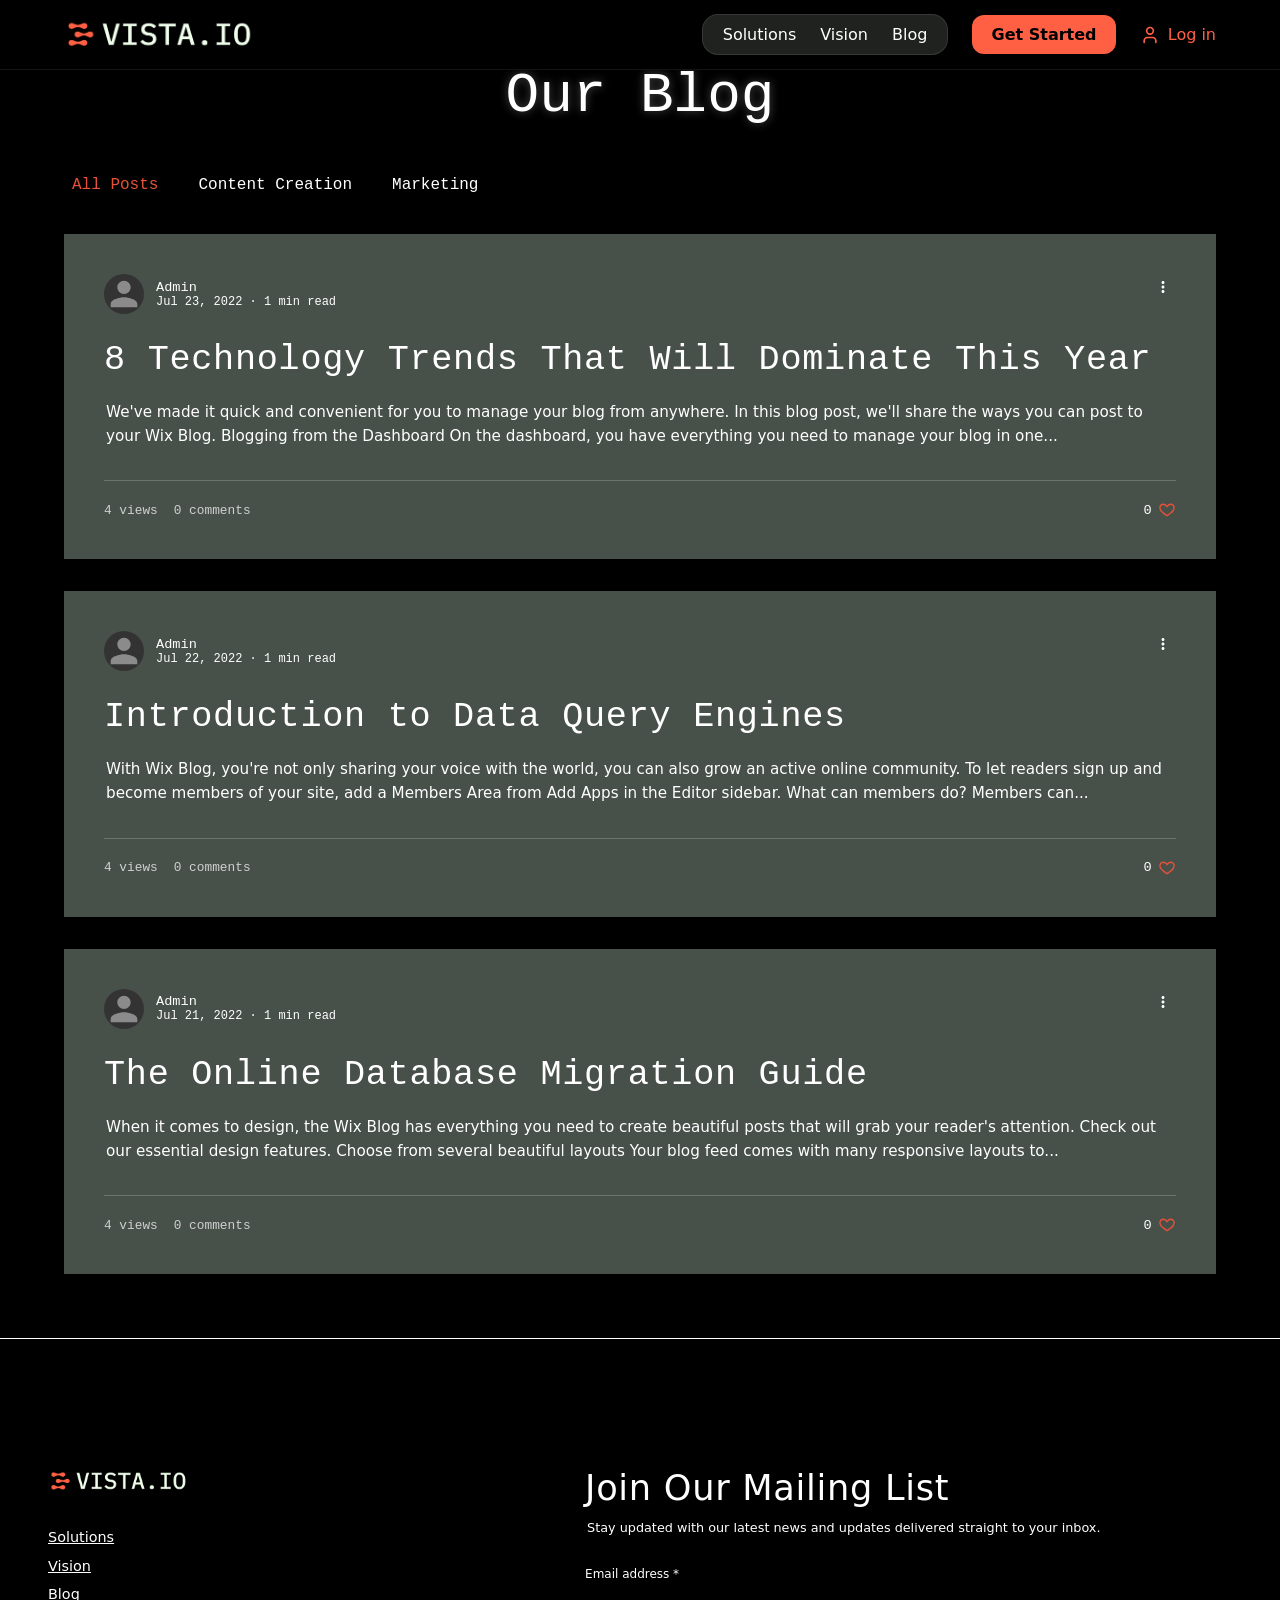
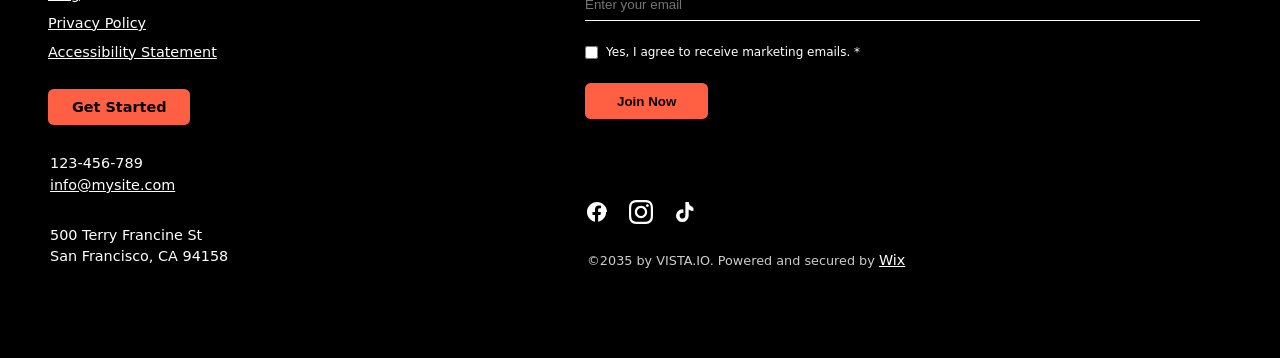
<file: didiproeqti/pages/blog.html>
<!DOCTYPE html>
<html lang="en">
<head>
    <meta charset="UTF-8">
    <link rel="preconnect" href="https://fonts.googleapis.com">
<link rel="preconnect" href="https://fonts.gstatic.com" crossorigin>
<link href="https://fonts.googleapis.com/css2?family=Space+Mono:ital,wght@0,400;0,700;1,400&display=swap" rel="stylesheet">
    <meta name="viewport" content="width=device-width, initial-scale=1.0">
    <title>Tech Company</title>
    <link rel="stylesheet" href="../style.css">
</head>
<body>

    <header>
        <div class="container">
            <div class="logo">
                <a href="../index.html"><img src="../Logo.png" alt="Logo"></a>
            </div>

            <div class="header-right">
                <nav class="navBar desktop-nav">
                    <ul>
                        <li><a href="./solutions.html">Solutions</a></li>
                        <li><a href="./vision.html">Vision</a></li>
                        <li><a href="./blog.html">Blog</a></li>
                    </ul>
                </nav>

                <a href="./getstarted.html" class="get-started">Get Started</a>

                <a href="./login.html" class="login-btn desktop-login">
                    <svg width="20" height="20" viewBox="0 0 24 24" fill="none" stroke="#FF6044" stroke-width="2" stroke-linecap="round" stroke-linejoin="round">
                        <path d="M19 21v-2a4 4 0 0 0-4-4H9a4 4 0 0 0-4 4v2"></path>
                        <circle cx="12" cy="7" r="4"></circle>
                    </svg>
                    <span>Log in</span>
                </a>

                <input type="checkbox" id="menu-toggle" hidden>

                <label for="menu-toggle" class="hamburger-btn" aria-label="Toggle navigation menu">
                    <span></span>
                    <span></span>
                    <span></span>
                </label>

                <div class="mobile-menu-overlay">
                    <label for="menu-toggle" class="close-btn" aria-label="Close menu">&times;</label>

                    <div class="mobile-menu-content">
                        <a href="./login.html" class="login-btn mobile-login">
                            <svg width="24" height="24" viewBox="0 0 24 24" fill="none" stroke="#FF6044" stroke-width="2" stroke-linecap="round" stroke-linejoin="round">
                                <path d="M19 21v-2a4 4 0 0 0-4-4H9a4 4 0 0 0-4 4v2"></path>
                                <circle cx="12" cy="7" r="4"></circle>
                            </svg>
                            <span>Log in</span>
                        </a>

                        <nav class="mobile-nav">
                            <ul>
                                <li><a href="./solutions.html">Solutions</a></li>
                                <li><a href="./vision.html">Vision</a></li>
                                <li><a href="./blog.html">Blog</a></li>
                            </ul>
                        </nav>
                    </div>
                </div>
            </div>
        </div>
    </header>

<main>
<section class="blog-section">
  <h1 class="blog-main-title">Our Blog</h1>

  <input type="radio" id="tab-all" name="blog-filter" class="blog-filter-radio" checked>
  <input type="radio" id="tab-content" name="blog-filter" class="blog-filter-radio">
  <input type="radio" id="tab-marketing" name="blog-filter" class="blog-filter-radio">

  <div class="blog-categories">
    <label for="tab-all" class="blog-category-tab tab-label-all">All Posts</label>
    <label for="tab-content" class="blog-category-tab tab-label-content">Content Creation</label>
    <label for="tab-marketing" class="blog-category-tab tab-label-marketing">Marketing</label>
  </div>

  <div class="blog-posts-feed">
    <article class="blog-post-card post-content post-marketing">
      <div class="blog-post-header">
        <div class="blog-author-info">
          <div class="blog-author-avatar">
            <svg viewBox="0 0 24 24" fill="#8b8b8b" width="100%" height="100%">
              <path d="M12 12c2.21 0 4-1.79 4-4s-1.79-4-4-4-4 1.79-4 4 1.79 4 4 4zm0 2c-2.67 0-8 1.34-8 4v2h16v-2c0-2.66-5.33-4-8-4z"/>
            </svg>
          </div>
          <div class="blog-author-meta">
            <span class="blog-author-name">Admin</span>
            <span class="blog-post-date">Jul 23, 2022 · 1 min read</span>
          </div>
        </div>

        <div class="blog-more-dropdown">
          <button class="blog-more-btn" tabindex="0" aria-label="More options">
            <svg viewBox="0 0 24 24" width="18" height="18" fill="#ffffff">
              <path d="M12 8c1.1 0 2-.9 2-2s-.9-2-2-2-2 .9-2 2 .9 2 2 2zm0 2c-1.1 0-2 .9-2 2s.9 2 2 2 2-.9 2-2-.9-2-2-2zm0 6c-1.1 0-2 .9-2 2s.9 2 2 2 2-.9 2-2-.9-2-2-2z"/>
            </svg>
          </button>
          <div class="blog-share-menu">
            <a href="#" class="blog-share-link">
              <svg xmlns="http://www.w3.org/2000/svg" width="19" height="19" viewBox="0 0 19 19" class="blog-icon-fill" fill="#ffffff">
                <path d="M16.9410444,8.39109677 C17.0195644,8.46818967 17.0195644,8.59371274 16.9410444,8.67080564 L11.9026789,13.6176004 C11.7063789,13.8103326 11.3872657,13.8103326 11.1909657,13.6176004 C11.096339,13.5246935 11.0429857,13.3991705 11.0429857,13.2677172 L11.0429857,11.0013834 C7.27402658,11.0013834 4.38690723,12.7339971 2.38263435,16.1972475 C2.27794104,16.3781194 1.99204777,16.3049799 2.0001011,16.0964337 C2.24975438,10.0357454 5.2637137,6.69011101 11.0429857,6.05953059 L11.0429857,3.79418524 C11.0429857,3.52040659 11.268479,3.29999995 11.5463189,3.29999995 C11.6802056,3.29999995 11.8080522,3.35139522 11.9026789,3.44430206 L16.9410444,8.39109677 Z M3.43409745,13.1243046 C5.43837033,11.0576217 7.98624309,10.0139024 11.0434891,10.0139024 L12.0501555,10.0139024 L12.0501555,12.0746551 L15.6600614,8.53035818 L12.0501555,4.98704968 L12.0501555,6.94501178 L11.1542224,7.0418721 C6.94635665,7.50146442 4.39949056,9.49994971 3.43409745,13.1243046 Z"></path>
              </svg>
              <span>Share Post</span>
            </a>
          </div>
        </div>
      </div>

      <h2 class="blog-post-title">8 Technology Trends That Will Dominate This Year</h2>
      <p class="blog-post-excerpt"><a class="bloglink" href="./bloglink.html">We've made it quick and convenient for you to manage your blog from anywhere. In this blog post, we'll share the ways you can post to your Wix Blog. Blogging from the Dashboard On the dashboard, you have everything you need to manage your blog in one...</a></p>

      <div class="blog-post-footer">
        <div class="blog-post-stats">
          <span>4 views</span>
          <span>0 comments</span>
        </div>
        <div class="blog-like-wrapper">
          <input type="checkbox" id="like-1" class="blog-like-checkbox">
          <label for="like-1" class="blog-like-label">
            <span class="blog-like-count">0</span>
            <svg viewBox="0 0 19 19" class="blog-heart-icon">
              <path d="M9.44985848,15.5291774 C9.43911371,15.5362849 9.42782916,15.5449227 9.41715267,15.5553324 L9.44985848,15.5291774 Z M9.44985848,15.5291774 L9.49370677,15.4941118 C9.15422701,15.7147757 10.2318883,15.0314406 10.7297038,14.6971183 C11.5633567,14.1372547 12.3827081,13.5410755 13.1475707,12.9201001 C14.3829188,11.9171478 15.3570936,10.9445466 15.9707237,10.0482572 C16.0768097,9.89330422 16.1713564,9.74160032 16.2509104,9.59910798 C17.0201658,8.17755699 17.2088969,6.78363112 16.7499013,5.65913129 C16.4604017,4.81092573 15.7231445,4.11008901 14.7401472,3.70936139 C13.1379564,3.11266008 11.0475663,3.84092251 9.89976068,5.36430396 L9.50799408,5.8842613 L9.10670536,5.37161711 C7.94954806,3.89335486 6.00516066,3.14638251 4.31830373,3.71958508 C3.36517186,4.00646284 2.65439601,4.72068063 2.23964629,5.77358234 C1.79050315,6.87166888 1.98214559,8.26476279 2.74015555,9.58185512 C2.94777753,9.93163559 3.23221417,10.3090129 3.5869453,10.7089994 C4.17752179,11.3749196 4.94653811,12.0862394 5.85617417,12.8273544 C7.11233096,13.8507929 9.65858244,15.6292133 9.58280954,15.555334 C9.53938013,15.5129899 9.48608859,15.5 9.50042471,15.5 C9.5105974,15.5 9.48275828,15.5074148 9.44985848,15.5291774 Z"></path>
            </svg>
          </label>
        </div>
      </div>
    </article>

    <article class="blog-post-card post-marketing">
      <div class="blog-post-header">
        <div class="blog-author-info">
          <div class="blog-author-avatar">
            <svg viewBox="0 0 24 24" fill="#8b8b8b" width="100%" height="100%">
              <path d="M12 12c2.21 0 4-1.79 4-4s-1.79-4-4-4-4 1.79-4 4 1.79 4 4 4zm0 2c-2.67 0-8 1.34-8 4v2h16v-2c0-2.66-5.33-4-8-4z"/>
            </svg>
          </div>
          <div class="blog-author-meta">
            <span class="blog-author-name">Admin</span>
            <span class="blog-post-date">Jul 22, 2022 · 1 min read</span>
          </div>
        </div>

        <div class="blog-more-dropdown">
          <button class="blog-more-btn" tabindex="0" aria-label="More options">
            <svg viewBox="0 0 24 24" width="18" height="18" fill="#ffffff">
              <path d="M12 8c1.1 0 2-.9 2-2s-.9-2-2-2-2 .9-2 2 .9 2 2 2zm0 2c-1.1 0-2 .9-2 2s.9 2 2 2 2-.9 2-2-.9-2-2-2zm0 6c-1.1 0-2 .9-2 2s.9 2 2 2 2-.9 2-2-.9-2-2-2z"/>
            </svg>
          </button>
          <div class="blog-share-menu">
            <a href="#" class="blog-share-link">
              <svg xmlns="http://www.w3.org/2000/svg" width="19" height="19" viewBox="0 0 19 19" class="blog-icon-fill" fill="#ffffff">
                <path d="M16.9410444,8.39109677 C17.0195644,8.46818967 17.0195644,8.59371274 16.9410444,8.67080564 L11.9026789,13.6176004 C11.7063789,13.8103326 11.3872657,13.8103326 11.1909657,13.6176004 C11.096339,13.5246935 11.0429857,13.3991705 11.0429857,13.2677172 L11.0429857,11.0013834 C7.27402658,11.0013834 4.38690723,12.7339971 2.38263435,16.1972475 C2.27794104,16.3781194 1.99204777,16.3049799 2.0001011,16.0964337 C2.24975438,10.0357454 5.2637137,6.69011101 11.0429857,6.05953059 L11.0429857,3.79418524 C11.0429857,3.52040659 11.268479,3.29999995 11.5463189,3.29999995 C11.6802056,3.29999995 11.8080522,3.35139522 11.9026789,3.44430206 L16.9410444,8.39109677 Z M3.43409745,13.1243046 C5.43837033,11.0576217 7.98624309,10.0139024 11.0434891,10.0139024 L12.0501555,10.0139024 L12.0501555,12.0746551 L15.6600614,8.53035818 L12.0501555,4.98704968 L12.0501555,6.94501178 L11.1542224,7.0418721 C6.94635665,7.50146442 4.39949056,9.49994971 3.43409745,13.1243046 Z"></path>
              </svg>
              <span>Share Post</span>
            </a>
          </div>
        </div>
      </div>

      <h2 class="blog-post-title">Introduction to Data Query Engines</h2>
      <p class="blog-post-excerpt"><a class="bloglink" href="./bloglink.html">With Wix Blog, you're not only sharing your voice with the world, you can also grow an active online community. To let readers sign up and become members of your site, add a Members Area from Add Apps in the Editor sidebar. What can members do? Members can...</a></p>

      <div class="blog-post-footer">
        <div class="blog-post-stats">
          <span>4 views</span>
          <span>0 comments</span>
        </div>
        <div class="blog-like-wrapper">
          <input type="checkbox" id="like-2" class="blog-like-checkbox">
          <label for="like-2" class="blog-like-label">
            <span class="blog-like-count">0</span>
            <svg viewBox="0 0 19 19" class="blog-heart-icon">
              <path d="M9.44985848,15.5291774 C9.43911371,15.5362849 9.42782916,15.5449227 9.41715267,15.5553324 L9.44985848,15.5291774 Z M9.44985848,15.5291774 L9.49370677,15.4941118 C9.15422701,15.7147757 10.2318883,15.0314406 10.7297038,14.6971183 C11.5633567,14.1372547 12.3827081,13.5410755 13.1475707,12.9201001 C14.3829188,11.9171478 15.3570936,10.9445466 15.9707237,10.0482572 C16.0768097,9.89330422 16.1713564,9.74160032 16.2509104,9.59910798 C17.0201658,8.17755699 17.2088969,6.78363112 16.7499013,5.65913129 C16.4604017,4.81092573 15.7231445,4.11008901 14.7401472,3.70936139 C13.1379564,3.11266008 11.0475663,3.84092251 9.89976068,5.36430396 L9.50799408,5.8842613 L9.10670536,5.37161711 C7.94954806,3.89335486 6.00516066,3.14638251 4.31830373,3.71958508 C3.36517186,4.00646284 2.65439601,4.72068063 2.23964629,5.77358234 C1.79050315,6.87166888 1.98214559,8.26476279 2.74015555,9.58185512 C2.94777753,9.93163559 3.23221417,10.3090129 3.5869453,10.7089994 C4.17752179,11.3749196 4.94653811,12.0862394 5.85617417,12.8273544 C7.11233096,13.8507929 9.65858244,15.6292133 9.58280954,15.555334 C9.53938013,15.5129899 9.48608859,15.5 9.50042471,15.5 C9.5105974,15.5 9.48275828,15.5074148 9.44985848,15.5291774 Z"></path>
            </svg>
          </label>
        </div>
      </div>
    </article>

    <article class="blog-post-card post-content">
      <div class="blog-post-header">
        <div class="blog-author-info">
          <div class="blog-author-avatar">
            <svg viewBox="0 0 24 24" fill="#8b8b8b" width="100%" height="100%">
              <path d="M12 12c2.21 0 4-1.79 4-4s-1.79-4-4-4-4 1.79-4 4 1.79 4 4 4zm0 2c-2.67 0-8 1.34-8 4v2h16v-2c0-2.66-5.33-4-8-4z"/>
            </svg>
          </div>
          <div class="blog-author-meta">
            <span class="blog-author-name">Admin</span>
            <span class="blog-post-date">Jul 21, 2022 · 1 min read</span>
          </div>
        </div>

        <div class="blog-more-dropdown">
          <button class="blog-more-btn" tabindex="0" aria-label="More options">
            <svg viewBox="0 0 24 24" width="18" height="18" fill="#ffffff">
              <path d="M12 8c1.1 0 2-.9 2-2s-.9-2-2-2-2 .9-2 2 .9 2 2 2zm0 2c-1.1 0-2 .9-2 2s.9 2 2 2 2-.9 2-2-.9-2-2-2zm0 6c-1.1 0-2 .9-2 2s.9 2 2 2 2-.9 2-2-.9-2-2-2z"/>
            </svg>
          </button>
          <div class="blog-share-menu">
            <a href="#" class="blog-share-link">
              <svg xmlns="http://www.w3.org/2000/svg" width="19" height="19" viewBox="0 0 19 19" class="blog-icon-fill" fill="#ffffff">
                <path d="M16.9410444,8.39109677 C17.0195644,8.46818967 17.0195644,8.59371274 16.9410444,8.67080564 L11.9026789,13.6176004 C11.7063789,13.8103326 11.3872657,13.8103326 11.1909657,13.6176004 C11.096339,13.5246935 11.0429857,13.3991705 11.0429857,13.2677172 L11.0429857,11.0013834 C7.27402658,11.0013834 4.38690723,12.7339971 2.38263435,16.1972475 C2.27794104,16.3781194 1.99204777,16.3049799 2.0001011,16.0964337 C2.24975438,10.0357454 5.2637137,6.69011101 11.0429857,6.05953059 L11.0429857,3.79418524 C11.0429857,3.52040659 11.268479,3.29999995 11.5463189,3.29999995 C11.6802056,3.29999995 11.8080522,3.35139522 11.9026789,3.44430206 L16.9410444,8.39109677 Z M3.43409745,13.1243046 C5.43837033,11.0576217 7.98624309,10.0139024 11.0434891,10.0139024 L12.0501555,10.0139024 L12.0501555,12.0746551 L15.6600614,8.53035818 L12.0501555,4.98704968 L12.0501555,6.94501178 L11.1542224,7.0418721 C6.94635665,7.50146442 4.39949056,9.49994971 3.43409745,13.1243046 Z"></path>
              </svg>
              <span>Share Post</span>
            </a>
          </div>
        </div>
      </div>

      <h2 class="blog-post-title">The Online Database Migration Guide</h2>
      <p class="blog-post-excerpt"><a class="bloglink" href="./blog.html">When it comes to design, the Wix Blog has everything you need to create beautiful posts that will grab your reader's attention. Check out our essential design features. Choose from several beautiful layouts Your blog feed comes with many responsive layouts to...</a></p>

      <div class="blog-post-footer">
        <div class="blog-post-stats">
          <span>4 views</span>
          <span>0 comments</span>
        </div>
        <div class="blog-like-wrapper">
          <input type="checkbox" id="like-3" class="blog-like-checkbox">
          <label for="like-3" class="blog-like-label">
            <span class="blog-like-count">0</span>
            <svg viewBox="0 0 19 19" class="blog-heart-icon">
              <path d="M9.44985848,15.5291774 C9.43911371,15.5362849 9.42782916,15.5449227 9.41715267,15.5553324 L9.44985848,15.5291774 Z M9.44985848,15.5291774 L9.49370677,15.4941118 C9.15422701,15.7147757 10.2318883,15.0314406 10.7297038,14.6971183 C11.5633567,14.1372547 12.3827081,13.5410755 13.1475707,12.9201001 C14.3829188,11.9171478 15.3570936,10.9445466 15.9707237,10.0482572 C16.0768097,9.89330422 16.1713564,9.74160032 16.2509104,9.59910798 C17.0201658,8.17755699 17.2088969,6.78363112 16.7499013,5.65913129 C16.4604017,4.81092573 15.7231445,4.11008901 14.7401472,3.70936139 C13.1379564,3.11266008 11.0475663,3.84092251 9.89976068,5.36430396 L9.50799408,5.8842613 L9.10670536,5.37161711 C7.94954806,3.89335486 6.00516066,3.14638251 4.31830373,3.71958508 C3.36517186,4.00646284 2.65439601,4.72068063 2.23964629,5.77358234 C1.79050315,6.87166888 1.98214559,8.26476279 2.74015555,9.58185512 C2.94777753,9.93163559 3.23221417,10.3090129 3.5869453,10.7089994 C4.17752179,11.3749196 4.94653811,12.0862394 5.85617417,12.8273544 C7.11233096,13.8507929 9.65858244,15.6292133 9.58280954,15.555334 C9.53938013,15.5129899 9.48608859,15.5 9.50042471,15.5 C9.5105974,15.5 9.48275828,15.5074148 9.44985848,15.5291774 Z"></path>
            </svg>
          </label>
        </div>
      </div>
    </article>
  </div>
</section>
</main>


    <footer class="site-footer">
        <div class="footer-conteier">
            <div class="footer-marcxena">
                <div class="footer-brendi">
                    <a href="#">
                        <img src="../Logo.png" alt="Vista.to logo" class="footer-logo">
                    </a>
                </div>
                <nav class="footer-nav">
                    <ul>
                        <li><a href="./solutions.html">Solutions</a></li>
                        <li><a href="./vision.html">Vision</a></li>
                        <li><a href="./blog.html">Blog</a></li>
                        <li><a href="./privacy.html">Privacy Policy</a></li>
                        <li><a href="./accessibility.html">Accessibility Statement</a></li>
                    </ul>
                </nav>
                <a href="./getstarted.html" class="get-started footer-btn">Get Started</a>

                <div class="footer-kavsiri">
                    <p>123-456-789</p>
                    <p><a href="mailto:info@mysite.com">info@mysite.com</a></p>
                </div>
                <div class="footer-misamarti">
                    <p>500 Terry Francine St </p>
                    <p>San Francisco, CA 94158</p>

                </div>
            </div>
            <div class="footer-marjvena">
                <div class="gawevrianeba-seqcia">
                    <h2>Join Our Mailing List</h2>
                    <p class="gawevrianeba-agwera">Stay updated with our latest news and updates delivered straight to your inbox.</p>
                    <form action="" class="gawevrianeba-forma">
                        <label for="email">Email address *</label>
                        <input type="email" id="email" placeholder="Enter your email" required>

                        <div class="checkbox-jgufi">
                            <input type="checkbox" id="marketing" required>
                            <label for="marketing">Yes, I agree to receive marketing emails. *</label>
                        </div>

                        <button type="submit" class="submit-btn">Join Now</button>
                    </form>
                </div>
                <div class="footer-qveda">
                    <div class="social-icons">
                      <a href="https://facebook.com" target="_blank" rel="noopener noreferrer" aria-label="Facebook">
        <svg class="social-icon" viewBox="0 0 24 24" fill="currentColor">
          <path d="M22 12c0-5.52-4.48-10-10-10S2 6.48 2 12c0 4.84 3.44 8.87 8 9.8V15H7.5v-3H10V9.5C10 7.01 11.49 5.6 13.78 5.6c1.1 0 2.25.2 2.25.2v2.47h-1.27c-1.24 0-1.63.77-1.63 1.56V12h2.78l-.45 3h-2.33v6.8c4.56-.93 8-4.96 8-9.8z"/>
        </svg>
      </a>

      <a href="https://instagram.com" target="_blank" rel="noopener noreferrer" aria-label="Instagram">
        <svg class="social-icon" viewBox="0 0 24 24" fill="currentColor">
          <path d="M12 2.163c3.204 0 3.584.012 4.85.07 3.252.148 4.771 1.691 4.919 4.919.058 1.265.069 1.645.069 4.849 0 3.205-.012 3.584-.069 4.849-.149 3.225-1.664 4.771-4.919 4.919-1.266.058-1.644.07-4.85.07-3.204 0-3.584-.012-4.849-.07-3.26-.149-4.771-1.699-4.919-4.92-.058-1.265-.07-1.644-.07-4.849 0-3.204.013-3.583.07-4.849.149-3.227 1.664-4.771 4.919-4.919 1.266-.057 1.645-.069 4.849-.069zm0-2.163c-3.259 0-3.667.014-4.947.072-4.358.2-6.78 2.618-6.98 6.98-.059 1.281-.073 1.689-.073 4.948 0 3.259.014 3.668.072 4.948.2 4.358 2.618 6.78 6.98 6.98 1.281.058 1.689.072 4.948.072 3.259 0 3.668-.014 4.948-.072 4.354-.2 6.782-2.618 6.979-6.98.059-1.28.073-1.689.073-4.948 0-3.259-.014-3.667-.072-4.947-.196-4.354-2.617-6.78-6.979-6.98-1.281-.059-1.69-.073-4.949-.073zm0 5.838c-3.403 0-6.162 2.759-6.162 6.162s2.759 6.163 6.162 6.163 6.162-2.759 6.162-6.163c0-3.403-2.759-6.162-6.162-6.162zm0 10.162c-2.209 0-4-1.79-4-4 0-2.209 1.791-4 4-4s4 1.791 4 4c0 2.21-1.791 4-4 4zm6.406-11.845c-.796 0-1.441.645-1.441 1.44s.645 1.44 1.441 1.44c.795 0 1.439-.645 1.439-1.44s-.644-1.44-1.439-1.44z"/>
        </svg>
      </a>

      <a href="https://tiktok.com" target="_blank" rel="noopener noreferrer" aria-label="TikTok">
        <svg class="social-icon" viewBox="0 0 24 24" fill="currentColor">
          <path d="M19.59 6.69a4.83 4.83 0 0 1-3.77-4.25V2h-3.45v13.67a2.89 2.89 0 0 1-5.2 1.74 2.89 2.89 0 0 1 2.31-4.64 2.93 2.93 0 0 1 .88.13V9.4a6.84 6.84 0 0 0-1-.05A6.33 6.33 0 0 0 3 15.68 6.34 6.34 0 0 0 9.33 22a6.33 6.33 0 0 0 6.34-6.32V9.6a8.16 8.16 0 0 0 4.77 1.52v-3.4a4.85 4.85 0 0 1-.85-.03z"/>
        </svg>
      </a>
                    </div>
<p class="marka">&copy;2035 by VISTA.IO. Powered and secured by <a href="#">Wix</a></p>
                </div>
            </div>
        </div>

    </footer>


</body>
</html>
</file>
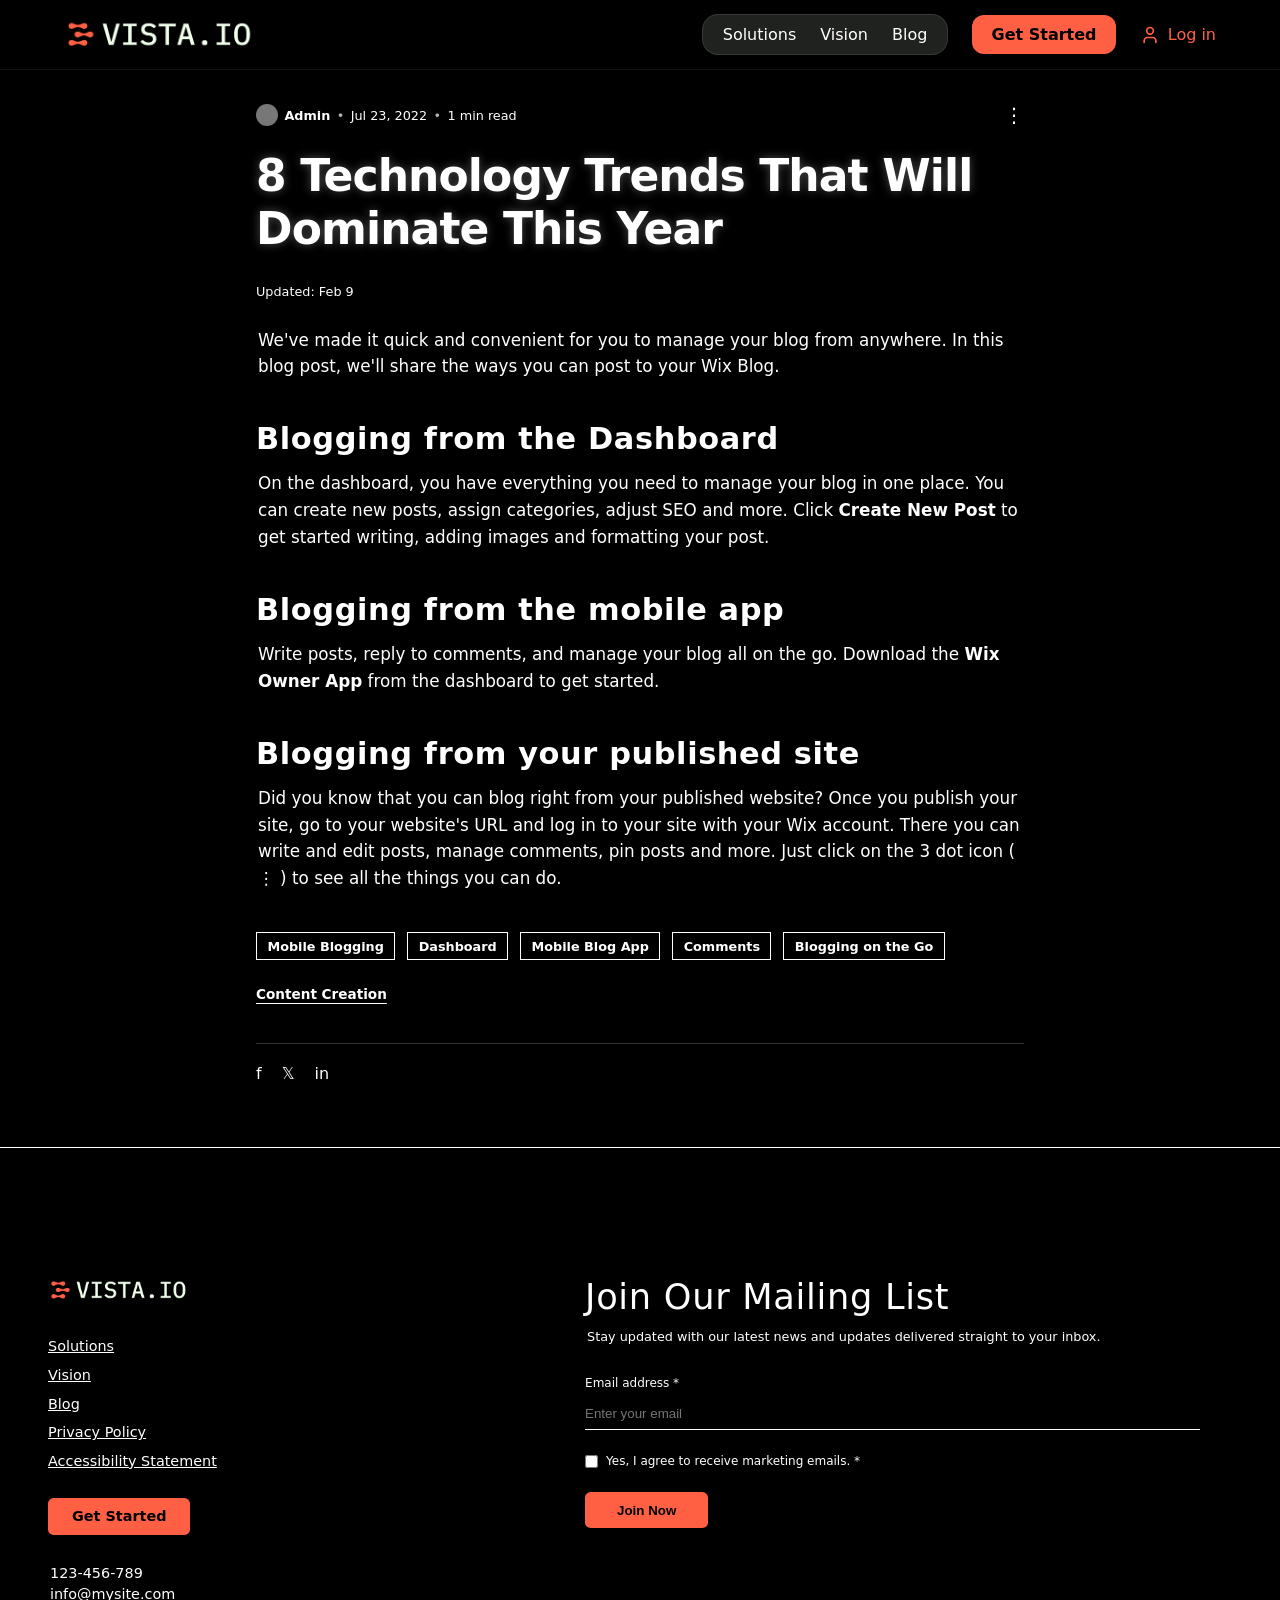
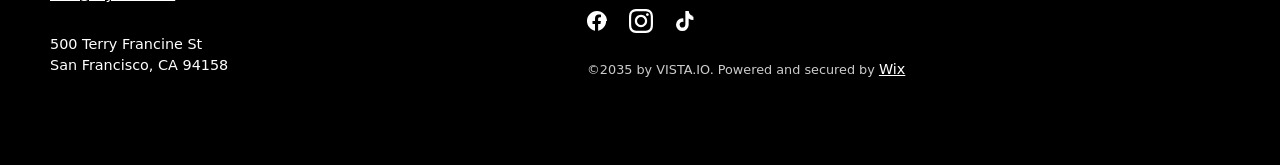
<file: didiproeqti/pages/bloglink.html>
<!DOCTYPE html>
<html lang="en">
<head>
    <meta charset="UTF-8">
    <link rel="preconnect" href="https://fonts.googleapis.com">
<link rel="preconnect" href="https://fonts.gstatic.com" crossorigin>
<link href="https://fonts.googleapis.com/css2?family=Space+Mono:ital,wght@0,400;0,700;1,400&display=swap" rel="stylesheet">
    <meta name="viewport" content="width=device-width, initial-scale=1.0">
    <title>Tech Company</title>
    <link rel="stylesheet" href="../style.css">
</head>
<body>

    <header>
        <div class="container">
            <div class="logo">
                <a href="../index.html"><img src="../Logo.png" alt="Logo"></a>
            </div>

            <div class="header-right">
                <nav class="navBar desktop-nav">
                    <ul>
                        <li><a href="./solutions.html">Solutions</a></li>
                        <li><a href="./vision.html">Vision</a></li>
                        <li><a href="./blog.html">Blog</a></li>
                    </ul>
                </nav>

                <a href="./getstarted.html" class="get-started">Get Started</a>

                <a href="./login.html" class="login-btn desktop-login">
                    <svg width="20" height="20" viewBox="0 0 24 24" fill="none" stroke="#FF6044" stroke-width="2" stroke-linecap="round" stroke-linejoin="round">
                        <path d="M19 21v-2a4 4 0 0 0-4-4H9a4 4 0 0 0-4 4v2"></path>
                        <circle cx="12" cy="7" r="4"></circle>
                    </svg>
                    <span>Log in</span>
                </a>

                <input type="checkbox" id="menu-toggle" hidden>

                <label for="menu-toggle" class="hamburger-btn" aria-label="Toggle navigation menu">
                    <span></span>
                    <span></span>
                    <span></span>
                </label>

                <div class="mobile-menu-overlay">
                    <label for="menu-toggle" class="close-btn" aria-label="Close menu">&times;</label>

                    <div class="mobile-menu-content">
                        <a href="./login.html" class="login-btn mobile-login">
                            <svg width="24" height="24" viewBox="0 0 24 24" fill="none" stroke="#FF6044" stroke-width="2" stroke-linecap="round" stroke-linejoin="round">
                                <path d="M19 21v-2a4 4 0 0 0-4-4H9a4 4 0 0 0-4 4v2"></path>
                                <circle cx="12" cy="7" r="4"></circle>
                            </svg>
                            <span>Log in</span>
                        </a>

                        <nav class="mobile-nav">
                            <ul>
                                <li><a href="./solutions.html">Solutions</a></li>
                                <li><a href="./vision.html">Vision</a></li>
                                <li><a href="./blog.html">Blog</a></li>
                            </ul>
                        </nav>
                    </div>
                </div>
            </div>
        </div>
    </header>


<main>
<section class="bloglink-container">

  <div class="bloglink-header">
    <div class="bloglink-meta">
      <span class="bloglink-avatar"></span>
      <span class="bloglink-author">Admin</span>
      <span class="bloglink-dot">•</span>
      <span class="bloglink-date">Jul 23, 2022</span>
      <span class="bloglink-dot">•</span>
      <span class="bloglink-read-time">1 min read</span>
    </div>
    <div class="bloglink-more">⋮</div>
  </div>
<h1 class="bloglink-title">8 Technology Trends That Will Dominate This Year</h1>
 <div class="bloglink-updated">Updated: Feb 9</div>
<p class="bloglink-lead">
We've made it quick and convenient for you to manage your blog from anywhere. In this blog post, we'll share the ways you can post to your Wix Blog.
  </p>
  <div class="bloglink-content">
    <h2 class="bloglink-heading">Blogging from the Dashboard</h2>
    <p class="bloglink-paragraph">  On the dashboard, you have everything you need to manage your blog in one place. You can create new posts, assign categories, adjust SEO and more. Click <strong class="bloglink-bold">Create New Post</strong> to get started writing, adding images and formatting your post.
    </p>
 <h2 class="bloglink-heading">Blogging from the mobile app</h2>
     <p class="bloglink-paragraph">
      Write posts, reply to comments, and manage your blog all on the go. Download the <strong class="bloglink-bold">Wix Owner App</strong> from the dashboard to get started.
    </p>

    <h2 class="bloglink-heading">Blogging from your published site</h2>
<p class="bloglink-paragraph">
      Did you know that you can blog right from your published website? Once you publish your site, go to your website's URL and log in to your site with your Wix account. There you can write and edit posts, manage comments, pin posts and more. Just click on the 3 dot icon ( ⋮ ) to see all the things you can do.
    </p>
  </div>

  <div class="bloglink-tags">
<a href="#" class="bloglink-tag">Mobile Blogging</a>
<a href="#" class="bloglink-tag">Dashboard</a>
<a href="#" class="bloglink-tag">Mobile Blog App</a>
<a href="#" class="bloglink-tag">Comments</a>
<a href="#" class="bloglink-tag">Blogging on the Go</a>
  </div>

  <div class="bloglink-category">
    <a href="#" class="bloglink-category-link">Content Creation</a>
</div>

<div class="bloglink-footer">
    <a href="https://www.facebook.com/" class="bloglink-social">f</a>
    <a href="https://x.com/" class="bloglink-social">𝕏</a>
    <a href="https://ge.linkedin.com/" class="bloglink-social">in</a>
  </div>

</section>

</main>



  <footer class="site-footer">
        <div class="footer-conteier">
            <div class="footer-marcxena">
                <div class="footer-brendi">
                    <a href="#">
                        <img src="../Logo.png" alt="Vista.to logo" class="footer-logo">
                    </a>
                </div>
                <nav class="footer-nav">
                    <ul>
                        <li><a href="./solutions.html">Solutions</a></li>
                        <li><a href="./vision.html">Vision</a></li>
                        <li><a href="./blog.html">Blog</a></li>
                        <li><a href="./privacy.html">Privacy Policy</a></li>
                        <li><a href="./accessibility.html">Accessibility Statement</a></li>
                    </ul>
                </nav>
                <a href="./getstarted.html" class="get-started footer-btn">Get Started</a>

                <div class="footer-kavsiri">
                    <p>123-456-789</p>
                    <p><a href="mailto:info@mysite.com">info@mysite.com</a></p>
                </div>
                <div class="footer-misamarti">
                    <p>500 Terry Francine St </p>
                    <p>San Francisco, CA 94158</p>

                </div>
            </div>
            <div class="footer-marjvena">
                <div class="gawevrianeba-seqcia">
                    <h2>Join Our Mailing List</h2>
                    <p class="gawevrianeba-agwera">Stay updated with our latest news and updates delivered straight to your inbox.</p>
                    <form action="" class="gawevrianeba-forma">
                        <label for="email">Email address *</label>
                        <input type="email" id="email" placeholder="Enter your email" required>

                        <div class="checkbox-jgufi">
                            <input type="checkbox" id="marketing" required>
                            <label for="marketing">Yes, I agree to receive marketing emails. *</label>
                        </div>

                        <button type="submit" class="submit-btn">Join Now</button>
                    </form>
                </div>
                <div class="footer-qveda">
                    <div class="social-icons">
                      <a href="https://facebook.com" target="_blank" rel="noopener noreferrer" aria-label="Facebook">
        <svg class="social-icon" viewBox="0 0 24 24" fill="currentColor">
          <path d="M22 12c0-5.52-4.48-10-10-10S2 6.48 2 12c0 4.84 3.44 8.87 8 9.8V15H7.5v-3H10V9.5C10 7.01 11.49 5.6 13.78 5.6c1.1 0 2.25.2 2.25.2v2.47h-1.27c-1.24 0-1.63.77-1.63 1.56V12h2.78l-.45 3h-2.33v6.8c4.56-.93 8-4.96 8-9.8z"/>
        </svg>
      </a>

      <a href="https://instagram.com" target="_blank" rel="noopener noreferrer" aria-label="Instagram">
        <svg class="social-icon" viewBox="0 0 24 24" fill="currentColor">
          <path d="M12 2.163c3.204 0 3.584.012 4.85.07 3.252.148 4.771 1.691 4.919 4.919.058 1.265.069 1.645.069 4.849 0 3.205-.012 3.584-.069 4.849-.149 3.225-1.664 4.771-4.919 4.919-1.266.058-1.644.07-4.85.07-3.204 0-3.584-.012-4.849-.07-3.26-.149-4.771-1.699-4.919-4.92-.058-1.265-.07-1.644-.07-4.849 0-3.204.013-3.583.07-4.849.149-3.227 1.664-4.771 4.919-4.919 1.266-.057 1.645-.069 4.849-.069zm0-2.163c-3.259 0-3.667.014-4.947.072-4.358.2-6.78 2.618-6.98 6.98-.059 1.281-.073 1.689-.073 4.948 0 3.259.014 3.668.072 4.948.2 4.358 2.618 6.78 6.98 6.98 1.281.058 1.689.072 4.948.072 3.259 0 3.668-.014 4.948-.072 4.354-.2 6.782-2.618 6.979-6.98.059-1.28.073-1.689.073-4.948 0-3.259-.014-3.667-.072-4.947-.196-4.354-2.617-6.78-6.979-6.98-1.281-.059-1.69-.073-4.949-.073zm0 5.838c-3.403 0-6.162 2.759-6.162 6.162s2.759 6.163 6.162 6.163 6.162-2.759 6.162-6.163c0-3.403-2.759-6.162-6.162-6.162zm0 10.162c-2.209 0-4-1.79-4-4 0-2.209 1.791-4 4-4s4 1.791 4 4c0 2.21-1.791 4-4 4zm6.406-11.845c-.796 0-1.441.645-1.441 1.44s.645 1.44 1.441 1.44c.795 0 1.439-.645 1.439-1.44s-.644-1.44-1.439-1.44z"/>
        </svg>
      </a>

      <a href="https://tiktok.com" target="_blank" rel="noopener noreferrer" aria-label="TikTok">
        <svg class="social-icon" viewBox="0 0 24 24" fill="currentColor">
          <path d="M19.59 6.69a4.83 4.83 0 0 1-3.77-4.25V2h-3.45v13.67a2.89 2.89 0 0 1-5.2 1.74 2.89 2.89 0 0 1 2.31-4.64 2.93 2.93 0 0 1 .88.13V9.4a6.84 6.84 0 0 0-1-.05A6.33 6.33 0 0 0 3 15.68 6.34 6.34 0 0 0 9.33 22a6.33 6.33 0 0 0 6.34-6.32V9.6a8.16 8.16 0 0 0 4.77 1.52v-3.4a4.85 4.85 0 0 1-.85-.03z"/>
        </svg>
      </a>
                    </div>
<p class="marka">&copy;2035 by VISTA.IO. Powered and secured by <a href="#">Wix</a></p>
                </div>
            </div>
        </div>

    </footer>


</body>
</html>
</file>
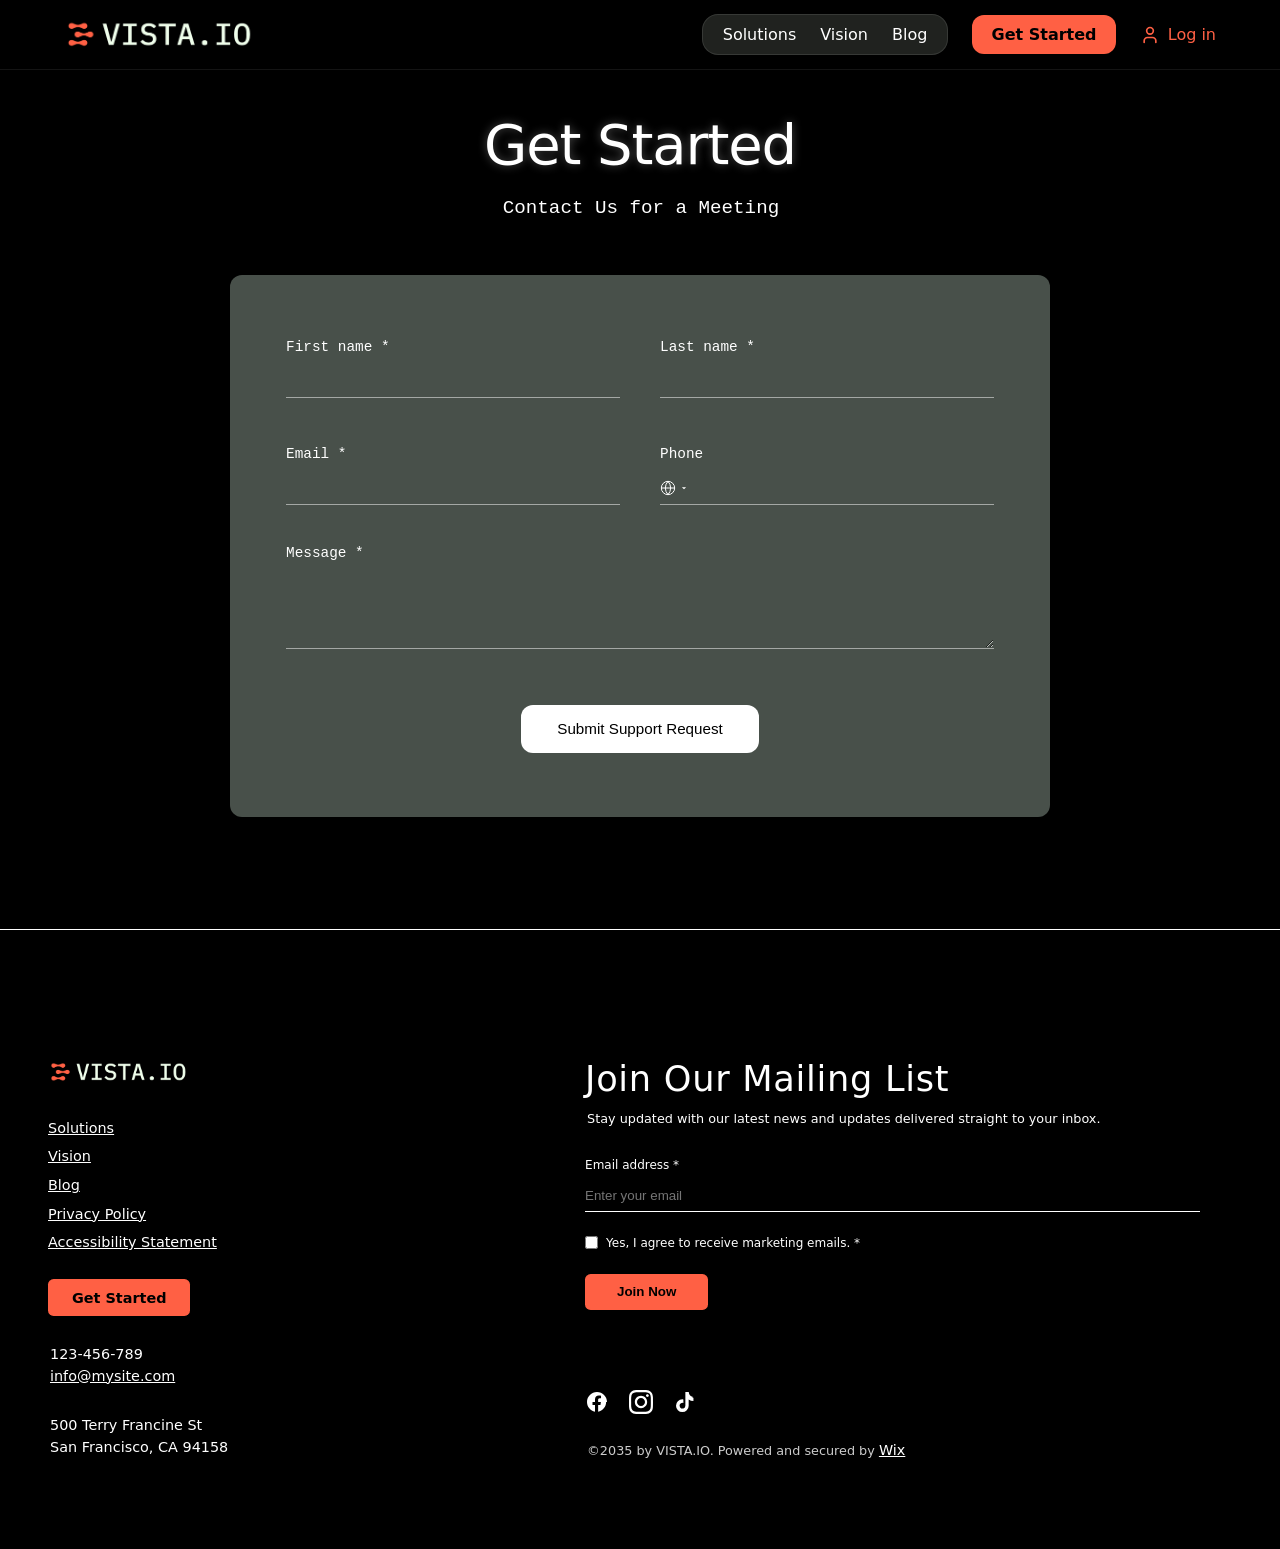
<file: didiproeqti/pages/getstarted.html>
<!DOCTYPE html>
<html lang="en">
<head>
    <meta charset="UTF-8">
    <link rel="preconnect" href="https://fonts.googleapis.com">
<link rel="preconnect" href="https://fonts.gstatic.com" crossorigin>
<link href="https://fonts.googleapis.com/css2?family=Space+Mono:ital,wght@0,400;0,700;1,400&display=swap" rel="stylesheet">
    <meta name="viewport" content="width=device-width, initial-scale=1.0">
    <title>Tech Company</title>
    <link rel="stylesheet" href="../style.css">
</head>
<body>

    <header>
        <div class="container">
            <div class="logo">
                <a href="../index.html"><img src="../Logo.png" alt="Logo"></a>
            </div>

            <div class="header-right">
                <nav class="navBar desktop-nav">
                    <ul>
                        <li><a href="./solutions.html">Solutions</a></li>
                        <li><a href="./vision.html">Vision</a></li>
                        <li><a href="./blog.html">Blog</a></li>
                    </ul>
                </nav>

                <a href="./getstarted.html" class="get-started">Get Started</a>

                <a href="./login.html" class="login-btn desktop-login">
                    <svg width="20" height="20" viewBox="0 0 24 24" fill="none" stroke="#FF6044" stroke-width="2" stroke-linecap="round" stroke-linejoin="round">
                        <path d="M19 21v-2a4 4 0 0 0-4-4H9a4 4 0 0 0-4 4v2"></path>
                        <circle cx="12" cy="7" r="4"></circle>
                    </svg>
                    <span>Log in</span>
                </a>

                <input type="checkbox" id="menu-toggle" hidden>

                <label for="menu-toggle" class="hamburger-btn" aria-label="Toggle navigation menu">
                    <span></span>
                    <span></span>
                    <span></span>
                </label>

                <div class="mobile-menu-overlay">
                    <label for="menu-toggle" class="close-btn" aria-label="Close menu">&times;</label>

                    <div class="mobile-menu-content">
                        <a href="./login.html" class="login-btn mobile-login">
                            <svg width="24" height="24" viewBox="0 0 24 24" fill="none" stroke="#FF6044" stroke-width="2" stroke-linecap="round" stroke-linejoin="round">
                                <path d="M19 21v-2a4 4 0 0 0-4-4H9a4 4 0 0 0-4 4v2"></path>
                                <circle cx="12" cy="7" r="4"></circle>
                            </svg>
                            <span>Log in</span>
                        </a>

                        <nav class="mobile-nav">
                            <ul>
                                <li><a href="./solutions.html">Solutions</a></li>
                                <li><a href="./vision.html">Vision</a></li>
                                <li><a href="./blog.html">Blog</a></li>
                            </ul>
                        </nav>
                    </div>
                </div>
            </div>
        </div>
    </header>

<main>
<section class="get-started-section">
  <div class="get-started-header">
    <h1 class="get-started-title">Get Started</h1>
    <p class="get-started-subtitle">Contact Us for a Meeting</p>
  </div>

  <div class="get-started-card">
    <form class="get-started-form" action="#" method="POST">
      <div class="get-started-grid">
        <div class="get-started-field">
          <label for="first-name" class="get-started-label">First name *</label>
          <input type="text" id="first-name" name="first_name" class="get-started-input" required>
        </div>

        <div class="get-started-field">
          <label for="last-name" class="get-started-label">Last name *</label>
          <input type="text" id="last-name" name="last_name" class="get-started-input" required>
        </div>

        <div class="get-started-field">
          <label for="email" class="get-started-label">Email *</label>
          <input type="email" id="email" name="email" class="get-started-input" required>
        </div>

        <div class="get-started-field">
          <label for="phone" class="get-started-label">Phone</label>
          <div class="get-started-phone-wrapper">
            <span class="get-started-globe-icon">
              <svg viewBox="0 0 24 24" width="16" height="16" fill="none" stroke="currentColor" stroke-width="1.5">
                <circle cx="12" cy="12" r="10"></circle>
                <path d="M2 12h20M12 2a15.3 15.3 0 0 1 4 10 15.3 15.3 0 0 1-4 10 15.3 15.3 0 0 1-4-10 15.3 15.3 0 0 1 4-10z"></path>
              </svg>
              <svg viewBox="0 0 24 24" width="10" height="10" fill="currentColor">
                <path d="M7 10l5 5 5-5z"></path>
              </svg>
            </span>
            <input type="tel" id="phone" name="phone" class="get-started-input get-started-phone-input">
          </div>
        </div>
      </div>

      <div class="get-started-field get-started-full">
        <label for="message" class="get-started-label">Message *</label>
        <textarea id="message" name="message" class="get-started-textarea" required></textarea>
      </div>

      <div class="get-started-submit-wrapper">
        <button type="submit" class="get-started-submit-btn">Submit Support Request</button>
      </div>
    </form>
  </div>
</section>
</main>


    <footer class="site-footer">
        <div class="footer-conteier">
            <div class="footer-marcxena">
                <div class="footer-brendi">
                    <a href="#">
                        <img src="../Logo.png" alt="Vista.to logo" class="footer-logo">
                    </a>
                </div>
                <nav class="footer-nav">
                    <ul>
                        <li><a href="./solutions.html">Solutions</a></li>
                        <li><a href="./vision.html">Vision</a></li>
                        <li><a href="./blog.html">Blog</a></li>
                        <li><a href="./privacy.html">Privacy Policy</a></li>
                        <li><a href="./accessibility.html">Accessibility Statement</a></li>
                    </ul>
                </nav>
                <a href="./getstarted.html" class="get-started footer-btn">Get Started</a>

                <div class="footer-kavsiri">
                    <p>123-456-789</p>
                    <p><a href="mailto:info@mysite.com">info@mysite.com</a></p>
                </div>
                <div class="footer-misamarti">
                    <p>500 Terry Francine St </p>
                    <p>San Francisco, CA 94158</p>

                </div>
            </div>
            <div class="footer-marjvena">
                <div class="gawevrianeba-seqcia">
                    <h2>Join Our Mailing List</h2>
                    <p class="gawevrianeba-agwera">Stay updated with our latest news and updates delivered straight to your inbox.</p>
                    <form action="" class="gawevrianeba-forma">
                        <label for="email">Email address *</label>
                        <input type="email" id="email" placeholder="Enter your email" required>

                        <div class="checkbox-jgufi">
                            <input type="checkbox" id="marketing" required>
                            <label for="marketing">Yes, I agree to receive marketing emails. *</label>
                        </div>

                        <button type="submit" class="submit-btn">Join Now</button>
                    </form>
                </div>
                <div class="footer-qveda">
                    <div class="social-icons">
                      <a href="https://facebook.com" target="_blank" rel="noopener noreferrer" aria-label="Facebook">
        <svg class="social-icon" viewBox="0 0 24 24" fill="currentColor">
          <path d="M22 12c0-5.52-4.48-10-10-10S2 6.48 2 12c0 4.84 3.44 8.87 8 9.8V15H7.5v-3H10V9.5C10 7.01 11.49 5.6 13.78 5.6c1.1 0 2.25.2 2.25.2v2.47h-1.27c-1.24 0-1.63.77-1.63 1.56V12h2.78l-.45 3h-2.33v6.8c4.56-.93 8-4.96 8-9.8z"/>
        </svg>
      </a>

      <a href="https://instagram.com" target="_blank" rel="noopener noreferrer" aria-label="Instagram">
        <svg class="social-icon" viewBox="0 0 24 24" fill="currentColor">
          <path d="M12 2.163c3.204 0 3.584.012 4.85.07 3.252.148 4.771 1.691 4.919 4.919.058 1.265.069 1.645.069 4.849 0 3.205-.012 3.584-.069 4.849-.149 3.225-1.664 4.771-4.919 4.919-1.266.058-1.644.07-4.85.07-3.204 0-3.584-.012-4.849-.07-3.26-.149-4.771-1.699-4.919-4.92-.058-1.265-.07-1.644-.07-4.849 0-3.204.013-3.583.07-4.849.149-3.227 1.664-4.771 4.919-4.919 1.266-.057 1.645-.069 4.849-.069zm0-2.163c-3.259 0-3.667.014-4.947.072-4.358.2-6.78 2.618-6.98 6.98-.059 1.281-.073 1.689-.073 4.948 0 3.259.014 3.668.072 4.948.2 4.358 2.618 6.78 6.98 6.98 1.281.058 1.689.072 4.948.072 3.259 0 3.668-.014 4.948-.072 4.354-.2 6.782-2.618 6.979-6.98.059-1.28.073-1.689.073-4.948 0-3.259-.014-3.667-.072-4.947-.196-4.354-2.617-6.78-6.979-6.98-1.281-.059-1.69-.073-4.949-.073zm0 5.838c-3.403 0-6.162 2.759-6.162 6.162s2.759 6.163 6.162 6.163 6.162-2.759 6.162-6.163c0-3.403-2.759-6.162-6.162-6.162zm0 10.162c-2.209 0-4-1.79-4-4 0-2.209 1.791-4 4-4s4 1.791 4 4c0 2.21-1.791 4-4 4zm6.406-11.845c-.796 0-1.441.645-1.441 1.44s.645 1.44 1.441 1.44c.795 0 1.439-.645 1.439-1.44s-.644-1.44-1.439-1.44z"/>
        </svg>
      </a>

      <a href="https://tiktok.com" target="_blank" rel="noopener noreferrer" aria-label="TikTok">
        <svg class="social-icon" viewBox="0 0 24 24" fill="currentColor">
          <path d="M19.59 6.69a4.83 4.83 0 0 1-3.77-4.25V2h-3.45v13.67a2.89 2.89 0 0 1-5.2 1.74 2.89 2.89 0 0 1 2.31-4.64 2.93 2.93 0 0 1 .88.13V9.4a6.84 6.84 0 0 0-1-.05A6.33 6.33 0 0 0 3 15.68 6.34 6.34 0 0 0 9.33 22a6.33 6.33 0 0 0 6.34-6.32V9.6a8.16 8.16 0 0 0 4.77 1.52v-3.4a4.85 4.85 0 0 1-.85-.03z"/>
        </svg>
      </a>
                    </div>
<p class="marka">&copy;2035 by VISTA.IO. Powered and secured by <a href="#">Wix</a></p>
                </div>
            </div>
        </div>

    </footer>   
</body>
</html>
</file>
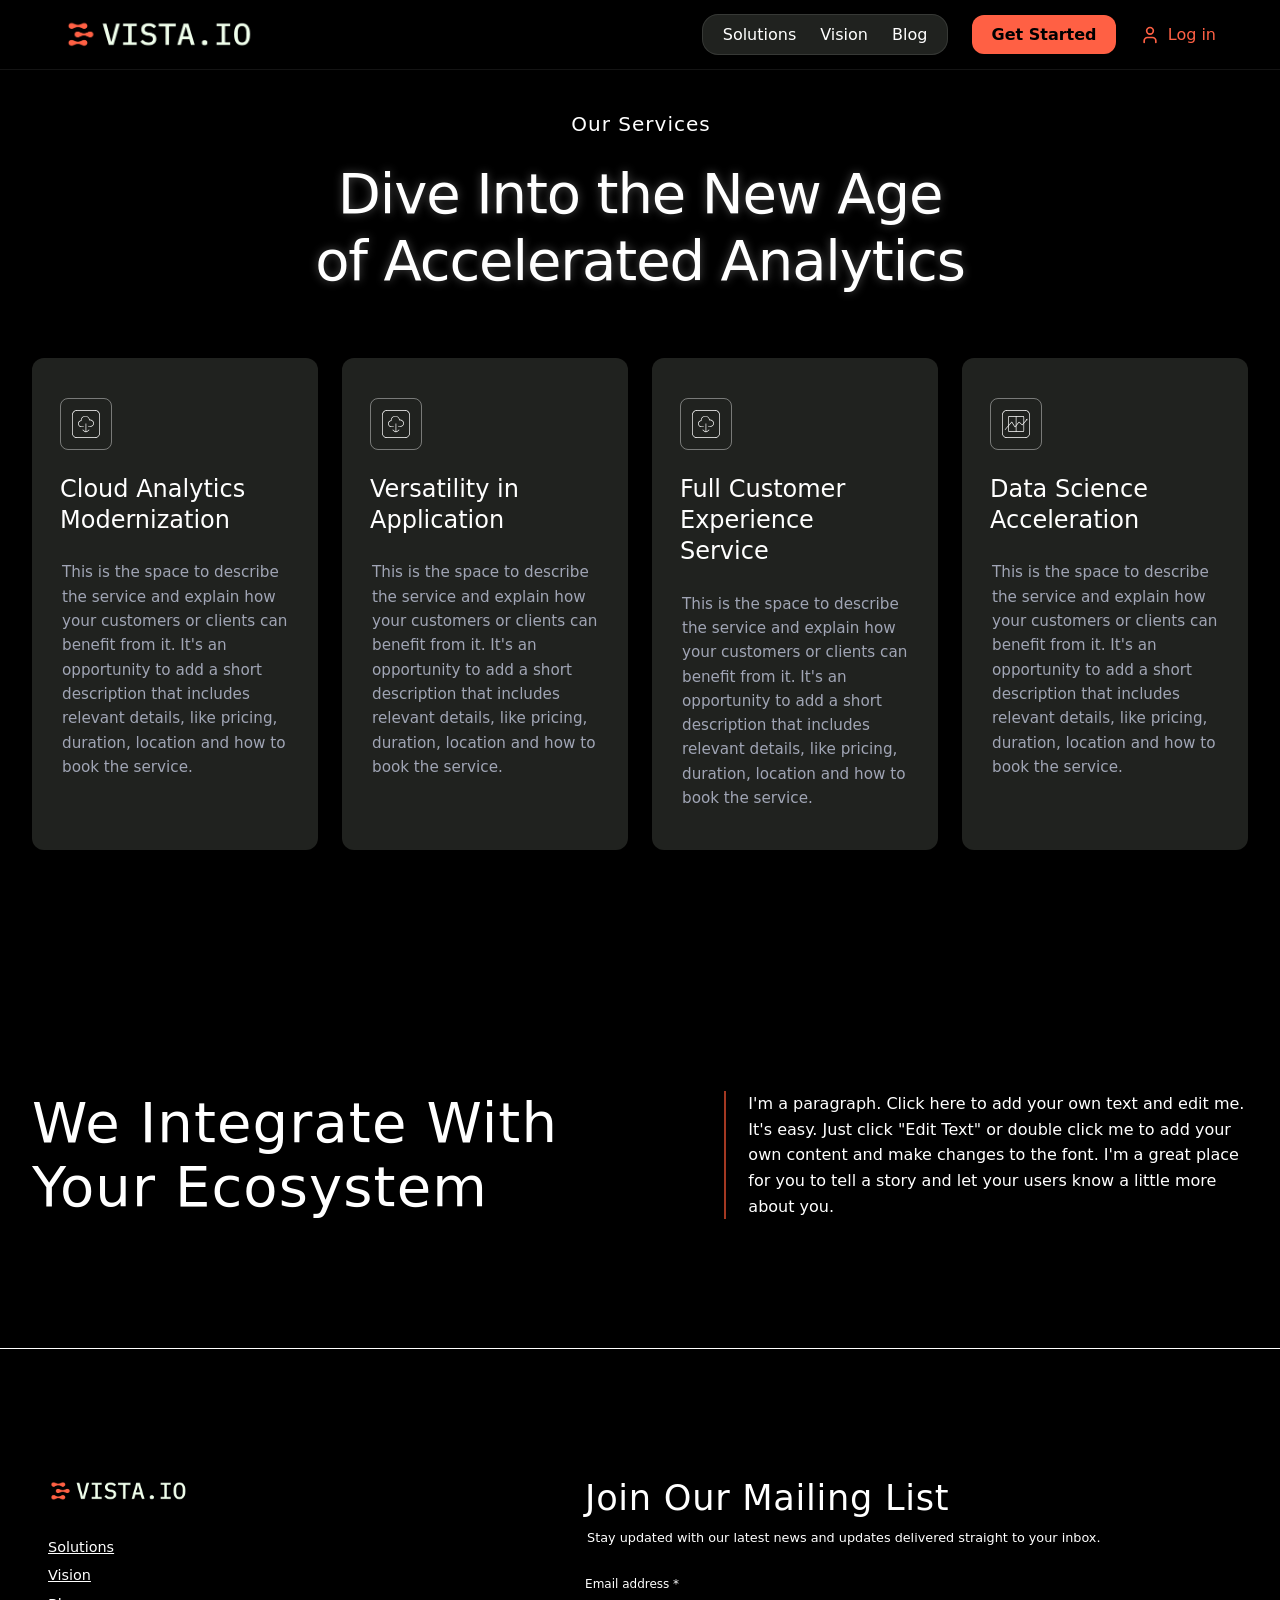
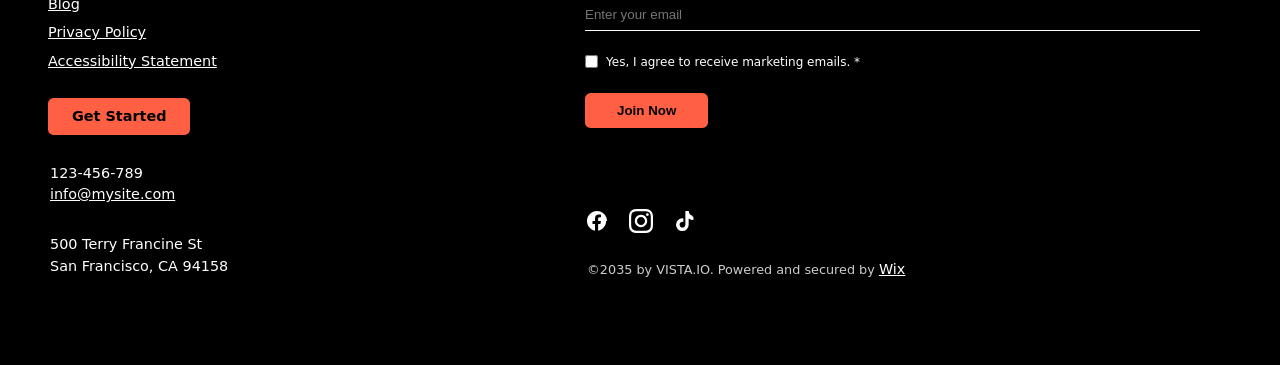
<file: didiproeqti/pages/solutions.html>
<!DOCTYPE html>
<html lang="en">
<head>
    <meta charset="UTF-8">
    <link rel="preconnect" href="https://fonts.googleapis.com">
    <link href="https://unpkg.com/aos@2.3.1/dist/aos.css" rel="stylesheet">
<link rel="preconnect" href="https://fonts.gstatic.com" crossorigin>
<link href="https://fonts.googleapis.com/css2?family=Space+Mono:ital,wght@0,400;0,700;1,400&display=swap" rel="stylesheet">
    <meta name="viewport" content="width=device-width, initial-scale=1.0">
    <title>Tech Company</title>
    <link rel="stylesheet" href="../style.css">
</head>
<body>

    <header>
        <div class="container">
            <div class="logo">
                <a href="../index.html"><img src="../Logo.png" alt="Logo"></a>
            </div>

            <div class="header-right">
                <nav class="navBar desktop-nav">
                    <ul>
                        <li><a href="./solutions.html">Solutions</a></li>
                        <li><a href="./vision.html">Vision</a></li>
                        <li><a href="./blog.html">Blog</a></li>
                    </ul>
                </nav>

                <a href="./getstarted.html" class="get-started">Get Started</a>

                <a href="./login.html" class="login-btn desktop-login">
                    <svg width="20" height="20" viewBox="0 0 24 24" fill="none" stroke="#FF6044" stroke-width="2" stroke-linecap="round" stroke-linejoin="round">
                        <path d="M19 21v-2a4 4 0 0 0-4-4H9a4 4 0 0 0-4 4v2"></path>
                        <circle cx="12" cy="7" r="4"></circle>
                    </svg>
                    <span>Log in</span>
                </a>

                <input type="checkbox" id="menu-toggle" hidden>

                <label for="menu-toggle" class="hamburger-btn" aria-label="Toggle navigation menu">
                    <span></span>
                    <span></span>
                    <span></span>
                </label>

                <div class="mobile-menu-overlay">
                    <label for="menu-toggle" class="close-btn" aria-label="Close menu">&times;</label>

                    <div class="mobile-menu-content">
                        <a href="./login.html" class="login-btn mobile-login">
                            <svg width="24" height="24" viewBox="0 0 24 24" fill="none" stroke="#FF6044" stroke-width="2" stroke-linecap="round" stroke-linejoin="round">
                                <path d="M19 21v-2a4 4 0 0 0-4-4H9a4 4 0 0 0-4 4v2"></path>
                                <circle cx="12" cy="7" r="4"></circle>
                            </svg>
                            <span>Log in</span>
                        </a>

                        <nav class="mobile-nav">
                            <ul>
                                <li><a href="./solutions.html">Solutions</a></li>
                                <li><a href="./vision.html">Vision</a></li>
                                <li><a href="./blog.html">Blog</a></li>
                            </ul>
                        </nav>
                    </div>
                </div>
            </div>
        </div>
    </header>



<main>
    <section class="solutions-services-section">
  <div class="solutions-services-container">
    <p class="solutions-services-subtitle">Our Services</p>
    <h1 class="solutions-services-title">Dive Into the New Age<br>of Accelerated Analytics</h1>

    <div class="solutions-services-grid">

      <div class="solutions-service-card" data-aos="flip-left"
     data-aos-easing="ease-out-cubic"
     data-aos-duration="2000" >
        <div class="solutions-icon-box">
          <svg aria-label="" role="presentation" aria-hidden="true" preserveAspectRatio="xMidYMid meet" data-type="color" viewBox="20.5 20 160 160" xmlns="http://www.w3.org/2000/svg">
            <g class="_svgImageSource_1tvc6_7" data-type="color">
              <g>
                <path d="M176.598 49.268c0-14.009-11.357-25.366-25.366-25.366H49.768c-14.009 0-25.366 11.357-25.366 25.366v101.463c0 14.009 11.357 25.366 25.366 25.366h101.463c14.009 0 25.366-11.357 25.366-25.366V49.268zm3.902 101.464c0 16.165-13.103 29.268-29.268 29.268H49.768C33.604 180 20.5 166.897 20.5 150.732V49.268C20.5 33.104 33.604 20 49.768 20h101.463c16.165 0 29.268 13.104 29.268 29.268v101.464z" fill="currentColor"></path>
                <path d="M96.751 53.808c12.67-.397 23.103 9.062 25.416 21.017 13.166.76 24.195 9.631 24.196 21.322 0 12.185-12.171 21.376-26.04 21.376h-7.775v-3.902h7.775c12.551 0 22.138-8.195 22.138-17.473-.001-9.088-9.005-17.05-21.161-17.456l-2.232 2.232-.503-3.943c-1.398-10.94-10.651-19.619-21.692-19.273l.001.001c-5.842.185-10.046 1.72-13.096 3.822-3.059 2.108-5.073 4.865-6.401 7.656-2.674 5.618-2.499 11.215-2.497 11.26l.071 1.727-1.706.279c-8.547 1.399-14.685 7.936-14.686 15.44 0 8.459 7.849 15.727 18.058 15.727H87.68v3.902H76.617c-11.898 0-21.961-8.577-21.961-19.629 0-9.257 7.082-16.794 16.356-18.972.129-2.359.672-6.857 2.841-11.413 1.559-3.275 3.976-6.618 7.71-9.191 3.741-2.578 8.694-4.304 15.188-4.509" fill="currentColor"></path>
                <path d="m120.245 134.495-9.941 8.663c-5.593 4.873-14.561 4.875-20.146-.001l-9.842-8.575 2.563-2.942 9.844 8.576.002.002c4.113 3.591 10.891 3.592 15.016-.002l9.941-8.663z" fill="currentColor"></path>
                <path d="M102.051 97.012v47.385h-3.903V97.012z" fill="currentColor"></path>
              </g>
            </g>
          </svg>
        </div>
        <h3>Cloud Analytics Modernization</h3>
        <p>This is the space to describe the service and explain how your customers or clients can benefit from it. It's an opportunity to add a short description that includes relevant details, like pricing, duration, location and how to book the service.</p>
      </div>

   
      <div class="solutions-service-card" data-aos="flip-left"
     data-aos-easing="ease-out-cubic"
     data-aos-duration="2000">
        <div class="solutions-icon-box">
          <svg aria-label="" role="presentation" aria-hidden="true" preserveAspectRatio="xMidYMid meet" data-type="color" viewBox="20.5 20 160 160" xmlns="http://www.w3.org/2000/svg">
            <g class="_svgImageSource_1tvc6_7" data-type="color">
              <g>
                <path d="M176.598 49.268c0-14.009-11.357-25.366-25.366-25.366H49.768c-14.009 0-25.366 11.357-25.366 25.366v101.463c0 14.009 11.357 25.366 25.366 25.366h101.463c14.009 0 25.366-11.357 25.366-25.366V49.268zm3.902 101.464c0 16.165-13.103 29.268-29.268 29.268H49.768C33.604 180 20.5 166.897 20.5 150.732V49.268C20.5 33.104 33.604 20 49.768 20h101.463c16.165 0 29.268 13.104 29.268 29.268v101.464z" fill="currentColor"></path>
                <path d="M96.751 53.808c12.67-.397 23.103 9.062 25.416 21.017 13.166.76 24.195 9.631 24.196 21.322 0 12.185-12.171 21.376-26.04 21.376h-7.775v-3.902h7.775c12.551 0 22.138-8.195 22.138-17.473-.001-9.088-9.005-17.05-21.161-17.456l-2.232 2.232-.503-3.943c-1.398-10.94-10.651-19.619-21.692-19.273l.001.001c-5.842.185-10.046 1.72-13.096 3.822-3.059 2.108-5.073 4.865-6.401 7.656-2.674 5.618-2.499 11.215-2.497 11.26l.071 1.727-1.706.279c-8.547 1.399-14.685 7.936-14.686 15.44 0 8.459 7.849 15.727 18.058 15.727H87.68v3.902H76.617c-11.898 0-21.961-8.577-21.961-19.629 0-9.257 7.082-16.794 16.356-18.972.129-2.359.672-6.857 2.841-11.413 1.559-3.275 3.976-6.618 7.71-9.191 3.741-2.578 8.694-4.304 15.188-4.509" fill="currentColor"></path>
                <path d="m120.245 134.495-9.941 8.663c-5.593 4.873-14.561 4.875-20.146-.001l-9.842-8.575 2.563-2.942 9.844 8.576.002.002c4.113 3.591 10.891 3.592 15.016-.002l9.941-8.663z" fill="currentColor"></path>
                <path d="M102.051 97.012v47.385h-3.903V97.012z" fill="currentColor"></path>
              </g>
            </g>
          </svg>
        </div>
        <h3>Versatility in Application</h3>
        <p>This is the space to describe the service and explain how your customers or clients can benefit from it. It's an opportunity to add a short description that includes relevant details, like pricing, duration, location and how to book the service.</p>
      </div>


      <div class="solutions-service-card" data-aos="flip-left"
     data-aos-easing="ease-out-cubic"
     data-aos-duration="2000">
        <div class="solutions-icon-box">
          <svg aria-label="" role="presentation" aria-hidden="true" preserveAspectRatio="xMidYMid meet" data-type="color" viewBox="20.5 20 160 160" xmlns="http://www.w3.org/2000/svg">
            <g class="_svgImageSource_1tvc6_7" data-type="color">
              <g>
                <path d="M176.598 49.268c0-14.009-11.357-25.366-25.366-25.366H49.768c-14.009 0-25.366 11.357-25.366 25.366v101.463c0 14.009 11.357 25.366 25.366 25.366h101.463c14.009 0 25.366-11.357 25.366-25.366V49.268zm3.902 101.464c0 16.165-13.103 29.268-29.268 29.268H49.768C33.604 180 20.5 166.897 20.5 150.732V49.268C20.5 33.104 33.604 20 49.768 20h101.463c16.165 0 29.268 13.104 29.268 29.268v101.464z" fill="currentColor"></path>
                <path d="M96.751 53.808c12.67-.397 23.103 9.062 25.416 21.017 13.166.76 24.195 9.631 24.196 21.322 0 12.185-12.171 21.376-26.04 21.376h-7.775v-3.902h7.775c12.551 0 22.138-8.195 22.138-17.473-.001-9.088-9.005-17.05-21.161-17.456l-2.232 2.232-.503-3.943c-1.398-10.94-10.651-19.619-21.692-19.273l.001.001c-5.842.185-10.046 1.72-13.096 3.822-3.059 2.108-5.073 4.865-6.401 7.656-2.674 5.618-2.499 11.215-2.497 11.26l.071 1.727-1.706.279c-8.547 1.399-14.685 7.936-14.686 15.44 0 8.459 7.849 15.727 18.058 15.727H87.68v3.902H76.617c-11.898 0-21.961-8.577-21.961-19.629 0-9.257 7.082-16.794 16.356-18.972.129-2.359.672-6.857 2.841-11.413 1.559-3.275 3.976-6.618 7.71-9.191 3.741-2.578 8.694-4.304 15.188-4.509" fill="currentColor"></path>
                <path d="m120.245 134.495-9.941 8.663c-5.593 4.873-14.561 4.875-20.146-.001l-9.842-8.575 2.563-2.942 9.844 8.576.002.002c4.113 3.591 10.891 3.592 15.016-.002l9.941-8.663z" fill="currentColor"></path>
                <path d="M102.051 97.012v47.385h-3.903V97.012z" fill="currentColor"></path>
              </g>
            </g>
          </svg>
        </div>
        <h3>Full Customer Experience Service</h3>
        <p>This is the space to describe the service and explain how your customers or clients can benefit from it. It's an opportunity to add a short description that includes relevant details, like pricing, duration, location and how to book the service.</p>
      </div>

      <div class="solutions-service-card" data-aos="flip-left"
     data-aos-easing="ease-out-cubic"
     data-aos-duration="2000">
        <div class="solutions-icon-box">
          <svg aria-label="" role="presentation" aria-hidden="true" preserveAspectRatio="xMidYMid meet" data-type="color" viewBox="20.5 20 160 160" xmlns="http://www.w3.org/2000/svg">
            <g class="_svgImageSource_1tvc6_7" data-type="color">
              <g>
                <path d="M176.598 49.268c0-14.009-11.357-25.366-25.366-25.366H49.768c-14.009 0-25.366 11.357-25.366 25.366v101.463c0 14.009 11.357 25.366 25.366 25.366h101.463c14.009 0 25.366-11.357 25.366-25.366V49.268zm3.902 101.464c0 16.165-13.103 29.268-29.268 29.268H49.768C33.604 180 20.5 166.897 20.5 150.732V49.268C20.5 33.104 33.604 20 49.768 20h101.463c16.165 0 29.268 13.104 29.268 29.268v101.464z" fill="currentColor"></path>
                <path d="M157.68 76.96a1.951 1.951 0 1 1 2.974 2.525l-22.149 26.089c-1.18 1.406-3.263 1.515-4.595.332l-.004-.004-15.802-14.116-20.756 24.868-.009.01c-1.594 1.884-4.602 1.702-5.914-.447L76.083 91.198l-36.425 42.116a1.952 1.952 0 0 1-2.951-2.553L73.81 87.863c1.386-1.609 3.949-1.411 5.061.413l15.704 25.61 20.862-24.992a3.406 3.406 0 0 1 4.745-.479l.137.115.003.003 15.658 13.987z" fill="currentColor"></path>
                <path d="M143.101 61.6a3.55 3.55 0 0 0-3.55-3.551H62.75a3.55 3.55 0 0 0-3.551 3.551v76.8a3.55 3.55 0 0 0 3.551 3.551h76.801a3.55 3.55 0 0 0 3.55-3.551zm3.903 76.8a7.453 7.453 0 0 1-7.453 7.454H62.75a7.453 7.453 0 0 1-7.453-7.454V61.6a7.453 7.453 0 0 1 7.453-7.453h76.801a7.453 7.453 0 0 1 7.453 7.453z" fill="currentColor"></path>
                <path d="M103.101 56.098v87.805h-3.902V56.098z" fill="currentColor"></path>
                <path d="m163.464 80.239-6.185-4.732c-.273-.205-.205-.644.117-.81l8.078-4.146a.441.441 0 0 1 .644.488l-1.893 8.878c-.078.351-.488.527-.751.322z" fill="currentColor"></path>
              </g>
            </g>
          </svg>
        </div>
        <h3>Data Science Acceleration</h3>
        <p>This is the space to describe the service and explain how your customers or clients can benefit from it. It's an opportunity to add a short description that includes relevant details, like pricing, duration, location and how to book the service.</p>
      </div>
    </div>
  </div>
</section>
    <section class="ecosystem-section">
  <div class="ecosystem-container">
    <div class="ecosystem-marcxena">
      <h2>We Integrate With Your Ecosystem</h2>
    </div>
    <div class="ecosystem-marjvena">
      <div class="ecosystem-text-wrapper">
        <p>I'm a paragraph. Click here to add your own text and edit me. It's easy. Just click "Edit Text" or double click me to add your own content and make changes to the font. I'm a great place for you to tell a story and let your users know a little more about you.</p>
      </div>
    </div>
  </div>
</section>
</main>



    <footer class="site-footer">
        <div class="footer-conteier">
            <div class="footer-marcxena">
                <div class="footer-brendi">
                    <a href="#">
                        <img src="../Logo.png" alt="Vista.to logo" class="footer-logo">
                    </a>
                </div>
                <nav class="footer-nav">
                    <ul>
                        <li><a href="./solutions.html">Solutions</a></li>
                        <li><a href="./vision.html">Vision</a></li>
                        <li><a href="./blog.html">Blog</a></li>
                        <li><a href="./privacy.html">Privacy Policy</a></li>
                        <li><a href="./accessibility.html">Accessibility Statement</a></li>
                    </ul>
                </nav>
                <a href="./getstarted.html" class="get-started footer-btn">Get Started</a>

                <div class="footer-kavsiri">
                    <p>123-456-789</p>
                    <p><a href="mailto:info@mysite.com">info@mysite.com</a></p>
                </div>
                <div class="footer-misamarti">
                    <p>500 Terry Francine St </p>
                    <p>San Francisco, CA 94158</p>

                </div>
            </div>
            <div class="footer-marjvena">
                <div class="gawevrianeba-seqcia">
                    <h2>Join Our Mailing List</h2>
                    <p class="gawevrianeba-agwera">Stay updated with our latest news and updates delivered straight to your inbox.</p>
                    <form action="" class="gawevrianeba-forma">
                        <label for="email">Email address *</label>
                        <input type="email" id="email" placeholder="Enter your email" required>

                        <div class="checkbox-jgufi">
                            <input type="checkbox" id="marketing" required>
                            <label for="marketing">Yes, I agree to receive marketing emails. *</label>
                        </div>

                        <button type="submit" class="submit-btn">Join Now</button>
                    </form>
                </div>
                <div class="footer-qveda">
                    <div class="social-icons">
                      <a href="https://facebook.com" target="_blank" rel="noopener noreferrer" aria-label="Facebook">
        <svg class="social-icon" viewBox="0 0 24 24" fill="currentColor">
          <path d="M22 12c0-5.52-4.48-10-10-10S2 6.48 2 12c0 4.84 3.44 8.87 8 9.8V15H7.5v-3H10V9.5C10 7.01 11.49 5.6 13.78 5.6c1.1 0 2.25.2 2.25.2v2.47h-1.27c-1.24 0-1.63.77-1.63 1.56V12h2.78l-.45 3h-2.33v6.8c4.56-.93 8-4.96 8-9.8z"/>
        </svg>
      </a>

      <a href="https://instagram.com" target="_blank" rel="noopener noreferrer" aria-label="Instagram">
        <svg class="social-icon" viewBox="0 0 24 24" fill="currentColor">
          <path d="M12 2.163c3.204 0 3.584.012 4.85.07 3.252.148 4.771 1.691 4.919 4.919.058 1.265.069 1.645.069 4.849 0 3.205-.012 3.584-.069 4.849-.149 3.225-1.664 4.771-4.919 4.919-1.266.058-1.644.07-4.85.07-3.204 0-3.584-.012-4.849-.07-3.26-.149-4.771-1.699-4.919-4.92-.058-1.265-.07-1.644-.07-4.849 0-3.204.013-3.583.07-4.849.149-3.227 1.664-4.771 4.919-4.919 1.266-.057 1.645-.069 4.849-.069zm0-2.163c-3.259 0-3.667.014-4.947.072-4.358.2-6.78 2.618-6.98 6.98-.059 1.281-.073 1.689-.073 4.948 0 3.259.014 3.668.072 4.948.2 4.358 2.618 6.78 6.98 6.98 1.281.058 1.689.072 4.948.072 3.259 0 3.668-.014 4.948-.072 4.354-.2 6.782-2.618 6.979-6.98.059-1.28.073-1.689.073-4.948 0-3.259-.014-3.667-.072-4.947-.196-4.354-2.617-6.78-6.979-6.98-1.281-.059-1.69-.073-4.949-.073zm0 5.838c-3.403 0-6.162 2.759-6.162 6.162s2.759 6.163 6.162 6.163 6.162-2.759 6.162-6.163c0-3.403-2.759-6.162-6.162-6.162zm0 10.162c-2.209 0-4-1.79-4-4 0-2.209 1.791-4 4-4s4 1.791 4 4c0 2.21-1.791 4-4 4zm6.406-11.845c-.796 0-1.441.645-1.441 1.44s.645 1.44 1.441 1.44c.795 0 1.439-.645 1.439-1.44s-.644-1.44-1.439-1.44z"/>
        </svg>
      </a>

      <a href="https://tiktok.com" target="_blank" rel="noopener noreferrer" aria-label="TikTok">
        <svg class="social-icon" viewBox="0 0 24 24" fill="currentColor">
          <path d="M19.59 6.69a4.83 4.83 0 0 1-3.77-4.25V2h-3.45v13.67a2.89 2.89 0 0 1-5.2 1.74 2.89 2.89 0 0 1 2.31-4.64 2.93 2.93 0 0 1 .88.13V9.4a6.84 6.84 0 0 0-1-.05A6.33 6.33 0 0 0 3 15.68 6.34 6.34 0 0 0 9.33 22a6.33 6.33 0 0 0 6.34-6.32V9.6a8.16 8.16 0 0 0 4.77 1.52v-3.4a4.85 4.85 0 0 1-.85-.03z"/>
        </svg>
      </a>
                    </div>
<p class="marka">&copy;2035 by VISTA.IO. Powered and secured by <a href="#">Wix</a></p>
                </div>
            </div>
        </div>

    </footer>


<script src="https://unpkg.com/aos@2.3.1/dist/aos.js"></script>
<script>
  AOS.init();
</script>
  </body>
</html>
</file>
<file: didiproeqti/style.css>
* {
    margin: 0;
    padding: 0;
    box-sizing: border-box;
}

html {
    scroll-behavior: smooth;
}

body {
    background-color: #000;
    color: #fff;
    font-family: system-ui, -apple-system, BlinkMacSystemFont, 'Segoe UI', Roboto, sans-serif;
}

a {
    text-decoration: none;
    color: inherit;
}

header {
    height: 70px;
    position: fixed;
    top: 0;
    left: 0;
    right: 0;
    z-index: 100;
    background-color: #000;
    border-bottom: 1px solid rgba(255, 255, 255, 0.08);
}

.container {
    height: 100%;
    width: 90vw;
    max-width: 1280px;
    margin-inline: auto;
    display: flex;
    align-items: center;
    justify-content: space-between;
}

.logo {
    display: inline-flex;
    align-items: center;
    height: 100%;
}
.logo a{
    display: flex;
    align-items: center;
    height: 100%;
}

.logo img {
    height: 38px;
    max-height: 80%;
    width: auto;
    object-fit: contain;
}

.header-right {
    display: flex;
    align-items: center;
    gap: 1.5rem;
}

.desktop-nav ul {
    display: flex;
    align-items: center;
    list-style: none;
    gap: 1.5rem;
    background-color: #20221F;
    padding: 0.6rem 1.25rem;
    border-radius: 1rem;
    border: 1px solid rgba(255, 255, 255, 0.1);
}

.desktop-nav ul li {
    display: flex;
    align-items: center;
}

.desktop-nav a {
    transition: color 0.2s ease;
}

.desktop-nav a:hover {
    color: #FF6044;
}

.get-started {
    display: flex;
    align-items: center;
    justify-content: center;
    background-color: #FF6044;
    padding: 0.6rem 1.2rem;
    border-radius: 0.75rem;
    color: #000;
    font-weight: 600;
    white-space: nowrap;
    transition: opacity 0.2s ease, transform 0.1s ease;
}

.get-started:hover {
    opacity: 0.9;
}

.get-started:active {
    transform: scale(0.97);
}

.login-btn {
    display: flex;
    align-items: center;
    gap: 0.5rem;
    color: #FF6044;
    white-space: nowrap;
    transition: opacity 0.2s ease;
}

.login-btn:hover {
    opacity: 0.8;
}

#menu-toggle,
.hamburger-btn,
.mobile-menu-overlay {
    display: none;
}

@media (min-width: 601px) and (max-width: 800px) {
    .container {
        width: 96vw;
    }

    .header-right {
        gap: 0.75rem;
    }

    .desktop-nav ul {
        gap: 0.75rem;
        padding: 0.5rem 0.8rem;
    }

    .desktop-nav ul li a,
    .get-started,
    .login-btn {
        font-size: 0.85rem;
    }

    .get-started {
        padding: 0.5rem 0.8rem;
    }

    .login-btn svg {
        width: 16px;
        height: 16px;
    }
}

@media (max-width: 600px) {
    .desktop-nav,
    .desktop-login {
        display: none;
    }

    .header-right {
        background-color: #20221F;
        padding: 6px 8px;
        border-radius: 12px;
        border: 1px solid rgba(255, 255, 255, 0.1);
        display: flex;
        align-items: center;
        gap: 12px;
    }

    .get-started {
        padding: 8px 16px;
        border-radius: 8px;
        font-size: 0.9rem;
    }

    .hamburger-btn {
        display: flex;
        flex-direction: column;
        justify-content: space-between;
        width: 22px;
        height: 16px;
        cursor: pointer;
    }

    .hamburger-btn span {
        width: 100%;
        height: 2px;
        background-color: #E2E8F0;
        border-radius: 2px;
    }

    .mobile-menu-overlay {
        position: fixed;
        inset: 0;
        background-color: #000;
        z-index: 999;
        display: flex;
        flex-direction: column;
        padding: 2rem;
        opacity: 0;
        pointer-events: none;
        transition: opacity 0.3s ease;
    }

    #menu-toggle:checked ~ .mobile-menu-overlay {
        opacity: 1;
        pointer-events: auto;
    }

    .close-btn {
        align-self: flex-end;
        color: #fff;
        font-size: 2.5rem;
        cursor: pointer;
        line-height: 1;
        user-select: none;
    }

    .mobile-menu-content {
        display: flex;
        flex-direction: column;
        align-items: center;
        justify-content: center;
        flex: 1;
        gap: 2.5rem;
    }

    .mobile-login {
        font-size: 1.1rem;
    }

    .mobile-nav ul {
        list-style: none;
        display: flex;
        flex-direction: column;
        align-items: center;
        gap: 1.5rem;
    }

    .mobile-nav a {
        font-size: 1.25rem;
        font-weight: 500;
        color: #fff;
    }
}
.logosize{
    size: 100%;
}
.site-footer {
  background-color: black;
  color: white;
  padding: 80px 0 40px;
  border-top: 1px solid white;
}

.footer-conteier {
  width: 90vw;
  max-width: 1200px;
  margin-inline: auto;
  display: flex;
  justify-content: space-between;
  gap: 4rem;
  padding: 0;
  margin: 3rem;
}

.footer-marcxena {
  display: flex;
  flex-direction: column;
  gap: 1.75rem;
  flex: 1;
  margin: 0;
}

.footer-logo {
  height: 28px;
  width: auto;
  object-fit: contain;
}

.footer-nav ul {
  list-style: none;
  display: flex;
  flex-direction: column;
  gap: 0.6rem;
  padding: 0;
  margin: 0;
}

.footer-nav a,
.footer-kavsiri a,
.marka a {
  color: white;
  text-decoration: underline;
  font-size: 0.9rem;
  transition: color 0.2s ease;
}

.footer-nav a:hover,
.footer-kavsiri a:hover,
.marka a:hover {
  color: #FF6044;
}

.footer-btn {
  align-self: flex-start;
  border-radius: 0.35rem;
  padding: 0.65rem 1.5rem;
  background-color: #FF6044;
  color: #000000;
  border: none;
  text-decoration: none;
  font-size: 0.9rem;
  font-weight: 600;
  transition: opacity 0.2s ease;
}

.footer-btn:hover {
  opacity: 0.9;
  color: #000000;
}

.footer-kavsiri p,
.footer-misamarti p {
  font-size: 0.9rem;
  line-height: 1.5;
  margin: 0;
}

.footer-marjvena {
  flex: 1.3;
  display: flex;
  flex-direction: column;
  justify-content: space-between;
  margin: 0;
}

.gawevrianeba-seqcia h2 {
  font-size: 2.2rem;
  font-weight: 400;
  letter-spacing: -0.5px;
  margin-top: 0;
  margin-bottom: 0.75rem;
}

.gawevrianeba-agwera {
  font-size: 0.8rem;
  margin-bottom: 2rem;
}

.gawevrianeba-forma label {
  display: block;
  font-size: 0.75rem;
  margin-bottom: 0.5rem;
}

.gawevrianeba-forma input[type="email"] {
  width: 100%;
  background: transparent;
  border: none;
  border-bottom: 1px solid white;
  padding: 0.5rem 0;
  color: white;
  outline: none;
  margin-bottom: 1.5rem;
}

.checkbox-jgufi {
  display: flex;
  align-items: center;
  gap: 0.5rem;
  margin-bottom: 1.5rem;
}

.checkbox-jgufi input[type="checkbox"] {
  cursor: pointer;
}

.checkbox-jgufi label {
  margin-bottom: 0;
  font-size: 0.75rem;
  cursor: pointer;
}

.submit-btn {
  background-color: #FF6044;
  color: #000000;
  border: none;
  padding: 0.65rem 2rem;
  border-radius: 0.35rem;
  font-weight: 600;
  cursor: pointer;
  transition: opacity 0.2s ease;
}

.submit-btn:hover {
  opacity: 0.9;
}

.footer-qveda {
  display: flex;
  flex-direction: column;
  gap: 1.5rem;
  margin-top: 2rem;
}

.social-icons {
  display: flex;
  gap: 1.25rem;
  align-items: center;
}

.social-icon {
  width: 24px;
  height: 24px;
  fill: white;
  transition: fill 0.2s ease, transform 0.2s ease;
}

.social-icons a:hover .social-icon {
  fill: #FF6044;
  transform: translateY(-2px);
}

.marka {
  font-size: 0.8rem;
  color: #ccc;
  margin: 0;
}

@media (max-width: 800px) {
  .site-footer {
    padding: 0;
    margin-left: 0;

  }

  .footer-conteier {
    flex-direction: column;
    gap: 3rem;
  }

  .footer-marjvena {
    gap: 2.5rem;
  }

  .gawevrianeba-seqcia h2 {
    font-size: 1.8rem;
  }
}
.hero{
  position: relative;
  min-height: 100vh;
  display: flex;
  align-items: center;
  padding: 0 4rem;
  background: black;
}
.hero video{
  position: absolute;
  top: 0;
  left: 0;
  width: 100%;
  height: 100%;
  object-fit: cover;
}
.hero div{
  position: relative;
  max-width: 800px;
  z-index: 2;
}
.hero h1{
font-size: 4.5rem;
line-height: 1.05;
color: #EFFFEB;
margin-bottom: 2.5rem;
font-weight: 600;

}
.adgili{
  margin-left: 5rem;
}
.hero p{
  margin-bottom: 2.5rem;
}
.hero a{
  display: inline-block;
  background: #FF583B;
  color: black;
  padding: 0.9rem 2.2rem;
  border-radius: 6px;
  font-weight: bold;
}
@media(max-width: 600px){
  .hero{
    padding: 3rem 1.5rem;
  }
  .hero h1{
    font-size: 2.4rem;

  }
  .adgili{
    margin-left: 1.2rem;
  }
  .hero a{
    display: block;
    text-align: center;

  }
 .hero a{
  padding: 0.5rem 0.5rem;
  font-size: 1rem;
  background-size: auto;
 }
}

.servisi-section {
  background-color: #0b0c10;
  color: #ffffff;
  padding: 5rem 2rem;
}

.servisi-conteiner {
  max-width: 80rem;
  margin: 0 auto;
  display: grid;
  grid-template-columns: 1fr;
  gap: 3rem;
}

.servivisi-marcxena h2 {
  font-size: 2.5rem;
  line-height: 1.2;
  margin-bottom: 1.5rem;
}

.servisi-axsna p {
  font-size: 1rem;
  line-height: 1.6;
  color: #575D56;
}

.servisi-cards {
  display: grid;
  grid-template-columns: 1fr;
  gap: 1.5rem;
  width: 100%;
}

.card-column {
  display: flex;
  flex-direction: column;
  gap: 1.5rem;
}

.servisi-card {
  background-color: #484D47;
  padding: 2rem;
  border-radius: 0.5rem;
  display: flex;
  flex-direction: column;
  gap: 1rem;
}

.card-logo {
  width: 3rem;
  height: 3rem;
  background-color: transparent;
  border-radius: 0.375rem;
  display: flex;
  align-items: center;
  justify-content: center;
}

.card-logo svg {
  width: 1.75rem;
  height: 1.75rem;
  color: #ffffff;
}

.servisi-card h3 {
  font-size: 1.25rem;
  line-height: 1.4;
}

.servisi-card p {
  font-size: 0.95rem;
  line-height: 1.5;
  color: #ffffff;
}

.velocity-section {
  background-color:   black;
  color: #ffffff;
  padding: 5rem 2rem;
  border-top: 0.0625rem solid black;
}

.velocity-container {
  max-width: 80rem;
  margin: 0 auto;
  display: flex;
  flex-direction: column;
  gap: 2rem;
}

.velocity-container h2 {
  font-size: 2.5rem;
  line-height: 1.2;
  flex: 1;
}

.velocity-content {
  display: flex;
  flex-direction: column;
  gap: 1.5rem;
  align-items: flex-start;
  flex: 1;
  border-left:  0.125rem solid #FF5733;
  padding-left: 1.5rem;
}

.velocity-content p {
  font-size: 1rem;
  line-height: 1.6;
  color: white;
}

.learn-more-btn {
  display: inline-block;
  padding: 0.85rem 2rem;
  background-color: #ff5733;
  color: black;
  text-decoration: none;
  border-radius: 0.5rem;
  font-weight: 600;
}

@media (min-width: 600px) {
  .servisi-cards {
    grid-template-columns: 1fr 1fr;
  }
}

@media (min-width: 800px) {
  .servisi-conteiner {
    grid-template-columns: 1fr 1.5fr;
    gap: 4rem;
  }
  .velocity-container{
    flex-direction: row;
    justify-content: space-between;
    align-items: flex-start;
    gap: 4rem;
  }
} 
.stats-section {
  position: relative;
  background-color: #0b0c10;
  color: #ffffff;
  padding: 6rem 1.5rem;
  text-align: center;
  overflow: hidden;
  min-height: 35rem;
  display: flex;
  align-items: center;
  justify-content: center;
}

.stats-bg-img {
  position: absolute;
  top: 0;
  left: 0;
  width: 100%;
  height: 100%;
  object-fit: cover;
  object-position: center;
  z-index: 1;
}

.stats-conteiner {
  position: relative;
  z-index: 2;
  width: 100%;
  max-width: 80rem;
  margin: 0 auto;
  display: flex;
  flex-direction: column;
  gap: 3.5rem;
}

.stats-satauri {
  font-size: clamp(1.25rem, 4vw, 2.25rem);
  font-weight: 400;
  letter-spacing: 0.05rem;
  color: #ffffff;
}

.stats-flex {
  display: flex;
  flex-direction: column;
  gap: 2.5rem;
  align-items: center;
  justify-content: center;
}

.stats-item {
  display: flex;
  flex-direction: column;
  align-items: center;
  gap: 0.75rem;
  width: 100%;
}

.stats-number {
  font-size: clamp(2.5rem, 8vw, 4.5rem);
  font-weight: bold;
  color: #ff5733;
  line-height: 1;
}

.stats-lable {
  font-size: clamp(0.8rem, 2.5vw, 1rem);
  color: #a0a5b5;
  line-height: 1.4;
  max-width: 12rem;
  margin: 0;
}

@media (min-width: 50rem) {
  .stats-section {
    padding: 10rem 2rem;
    min-height: 45rem;
  }

  .stats-flex {
    flex-direction: row;
    flex-wrap: nowrap;
    justify-content: space-between;
  }

  .stats-item {
    flex: 1;
  }
}
.partners-section {
  background-color: #000000;
  color: #ffffff;
  padding: 2rem 1rem;
  text-align: center;
}

.partners-container {
  max-width: 1280px;
  margin: 0 auto;
  display: flex;
  flex-direction: column;
  gap: 1.5rem;
  align-items: center;
}

.partners-title {
  font-size: clamp(1.125rem, 4vw, 1.5rem);
  font-weight: 400;
  letter-spacing: 0.05rem;
  color: #ffffff;
}

.partners-grid {
  display: grid;
  grid-template-columns: repeat(2, 1fr);
  gap: 1.5rem 1rem;
  width: 100%;
  max-width: 360px;
  margin: 0 auto;
  align-items: center;
  justify-items: center;
}

.partner-item {
  display: flex;
  justify-content: center;
  align-items: center;
  width: 100%;
  height: 6rem;
}

.partner-item:nth-child(5) {
  grid-column: 1 / -1;
}

.partner-item img {
  width: 100%;
  max-width: 18rem;
  max-height: 100%;
  height: auto;
  object-fit: contain;
}

@media (min-width: 800px) {
  .partners-section {
    padding: 4rem 2rem;
  }

  .partners-container {
    gap: 2.5rem;
  }

  .partners-grid {
    grid-template-columns: repeat(5, 1fr);
    max-width: 100%;
    gap: 2rem;
  }

  .partner-item:nth-child(5) {
    grid-column: auto;
  }

  .partner-item {
    height: 7.5rem;
  }

  .partner-item img {
    max-width: 21rem;
  }
}
.cta-section {
  position: relative;
  background-color: #0b0c10;
  color: #ffffff;
  padding: 4rem 1.5rem;
  overflow: hidden;
}

.cta-bg-img {
  position: absolute;
  top: 0;
  left: 0;
  width: 100%;
  height: 100%;
  object-fit: cover;
  object-position: center;
  z-index: 1;
}

.cta-container {
  position: relative;
  z-index: 2;
  max-width: 1280px;
  margin: 0 auto;
  display: flex;
  flex-direction: column;
  gap: 2.5rem;
}

.cta-left {
  width: 100%;
}

.cta-left h2 {
  font-size: clamp(2rem, 5vw, 3.5rem);
  font-weight: 500;
  line-height: 1.15;
  color: #ffffff;
  letter-spacing: -0.02em;
}

.cta-right {
  display: flex;
  flex-direction: column;
  gap: 2rem;
  align-items: flex-start;
  width: 100%;
}

.cta-text-wrapper {
  border-left: 2px solid #ff5733;
  padding-left: 1.25rem;
}

.cta-text-wrapper p {
  font-size: clamp(0.9rem, 2vw, 1rem);
  line-height: 1.6;
  color: #a0a5b5;
  margin: 0;
}

.cta-btn {
  display: inline-block;
  background-color: #ff5733;
  color: black;
  padding: 0.875rem 2rem;
  border-radius: 0.5rem;
  text-decoration: none;
  font-weight: 500;
  font-size: 1rem;
  transition: background-color 0.2s ease, transform 0.2s ease;
}

.cta-btn:hover {
  background-color: #e04827;
  transform: translateY(-2px);
}

@media (min-width: 800px) {
  .cta-section {
    padding: 8rem 2rem;
  }

  .cta-container {
    display: grid;
    grid-template-columns: 1.2fr 1fr;
    gap: 4rem;
    align-items: center;
  }
}






.solutions-services-section {
  background-color: #000000;
  color: #ffffff;
  padding: 5rem 1.5rem;
}

.solutions-services-container {
  max-width: 1280px;
  margin: 0 auto;
  text-align: center;
}

.solutions-services-subtitle {
  font-size: clamp(1rem, 2vw, 1.25rem);
  color: #ffffff;
  margin-bottom: 1.5rem;
  letter-spacing: 0.05em;
}

.solutions-services-title {
  font-size: clamp(2rem, 5vw, 3.5rem);
  font-weight: 500;
  line-height: 1.2;
  color: #ffffff;
  margin-bottom: 4rem;
  letter-spacing: -0.02em;
}

.solutions-services-grid {
  display: grid;
  grid-template-columns: 1fr;
  gap: 1.5rem;
}

.solutions-service-card {
  background-color: #20221F;
  border-radius: 0.75rem;
  padding: 2.5rem 1.75rem;
  text-align: left;
  display: flex;
  flex-direction: column;
  gap: 1.5rem;
}

.solutions-icon-box {
  width: 3.25rem;
  height: 3.25rem;
  border: 1px solid rgba(255, 255, 255, 0.4);
  border-radius: 0.5rem;
  display: flex;
  align-items: center;
  justify-content: center;
}

.solutions-icon-box svg {
  width: 1.75rem;
  height: 1.75rem;
  color: white;
}

.solutions-service-card h3 {
  font-size: clamp(1.25rem, 2.5vw, 1.5rem);
  font-weight: 500;
  line-height: 1.3;
  color: white;
  margin: 0;
}

.solutions-service-card p {
  font-size: clamp(0.875rem, 1.5vw, 0.95rem);
  line-height: 1.6;
  color: #a0a5b5;
  margin: 0;
}

@media (min-width: 800px) {
  .solutions-services-section {
    padding: 7rem 2rem;
  }

  .solutions-services-grid {
    grid-template-columns: repeat(4, 1fr);
    gap: 1.5rem;
  }
}
.ecosystem-section {
  background-color: black;
  color: white;
  padding: 5rem 1.5rem;
}

.ecosystem-container {
  max-width: 1280px;
  margin: 0 auto;
  display: flex;
  flex-direction: column;
  gap: 2.5rem;
}

.ecosystem-marcxena {
  width: 100%;
}

.ecosystem-marcxena h2 {
  font-size: clamp(2rem, 5vw, 3.5rem);
  font-weight: 500;
  line-height: 1.15;
  color: white;
  letter-spacing: -0.02em;
  margin: 0;
}

.ecosystem-marjvena {
  display: flex;
  flex-direction: column;
  width: 100%;
}

.ecosystem-text-wrapper {
  border-left: 2px solid #a33822;
  padding-left: 1.25rem;
}

.ecosystem-text-wrapper p {
  font-size: clamp(0.9rem, 2vw, 1rem);
  line-height: 1.6;
  color: white;
  margin: 0;
}

@media (min-width: 800px) {
  .ecosystem-section {
    padding: 8rem 2rem;
  }

  .ecosystem-container {
    display: grid;
    grid-template-columns: 1.2fr 1fr;
    gap: 4rem;
    align-items: center;
  }
}
.vision-mission-section {
  background-color: black;
  color: white;
  padding: 6rem 1.5rem;
  text-align: center;
}

.vision-mission-container {
  max-width: 900px;
  margin: 0 auto;
  display: flex;
  flex-direction: column;
  align-items: center;
  gap: 2rem;
}

.vision-mission-satauri {
  font-size: clamp(1rem, 4vw, 2rem);
  font-weight: 500;
  line-height: 1.2;
  color: white;
  margin: 0;
  letter-spacing: -0.02em;
}

.vision-mission-texti {
  font-size: clamp(0.95rem, 2vw, 1.125rem);
  line-height: 1.6;
  color: white;
  margin: 0;
  max-width: 700px;
}

@media (min-width: 800px) {
  .vision-mission-section {
    padding: 9rem 2rem;
  }
}
.vision-story-section {
  position: relative;
  background-color: black;
  color: white;
  padding: 5rem 1.5rem;
  overflow: hidden;
}

.vision-story-bg-img {
  position: absolute;
  top: 0;
  left: 0;
  width: 100%;
  height: 100%;
  object-fit: cover;
  opacity: 0.25;
  pointer-events: none;
  z-index: 1;
}

.vision-story-container {
  position: relative;
  max-width: 1280px;
  margin: 0 auto;
  display: flex;
  flex-direction: column;
  gap: 5rem;
  z-index: 2;
}

.vision-story-classi {
  display: flex;
  flex-direction: column;
  gap: 2rem;
}

.vision-story-satauri h2 {
  font-size: clamp(2rem, 4vw, 3rem);
  font-weight: 500;
  line-height: 1.2;
  color: white;
  margin: 0;
  letter-spacing: -0.02em;
}

.vision-story-content {
  display: flex;
  flex-direction: column;
  gap: 1.5rem;
}

.vision-story-content p {
  font-size: clamp(0.9rem, 1.8vw, 0.95rem);
  line-height: 1.6;
  color: white;
  margin: 0;
}

.vision-story-accent {
  border-left: 2px solid #a33822;
  padding-left: 1.25rem;
}

@media (min-width: 800px) {
  .vision-story-section {
    padding: 8rem 2rem;
  }

  .vision-story-classi {
    display: grid;
    grid-template-columns: 1fr 1fr;
    gap: 4rem;
    align-items: start;
  }
}
.blog-section {
  background-color: black;
  color: white;
  padding: 4rem 1.5rem;
  max-width: 1200px;
  margin: 0 auto;
}

.blog-main-title {
  text-align: center;
  font-size: clamp(2.2rem, 5vw, 3.5rem);
  font-weight: 500;
  margin-bottom: 3rem;
  font-family: monospace;
}

.blog-filter-radio {
  display: none;
}

.blog-categories {
  display: flex;
  gap: 2.5rem;
  margin-bottom: 2.5rem;
  padding-left: 0.5rem;
}

.blog-category-tab {
  color: white;
  font-size: 1rem;
  font-family: monospace;
  cursor: pointer;
  transition: color 0.2s ease;
}

.blog-category-tab:hover {
  color: #e65239;
}

#tab-all:checked ~ .blog-categories .tab-label-all,
#tab-content:checked ~ .blog-categories .tab-label-content,
#tab-marketing:checked ~ .blog-categories .tab-label-marketing {
  color: #e65239;
}

.blog-posts-feed {
  display: flex;
  flex-direction: column;
  gap: 2rem;
}

#tab-content:checked ~ .blog-posts-feed {
  display: grid;
  grid-template-columns: repeat(auto-fill, minmax(300px, 1fr));
}

#tab-marketing:checked ~ .blog-posts-feed {
  display: grid;
  grid-template-columns: repeat(auto-fill, minmax(300px, 1fr));
}

#tab-content:checked ~ .blog-posts-feed .blog-post-card {
  display: none;
}

#tab-content:checked ~ .blog-posts-feed .post-content {
  display: flex;
}

#tab-marketing:checked ~ .blog-posts-feed .blog-post-card {
  display: none;
}

#tab-marketing:checked ~ .blog-posts-feed .post-marketing {
  display: flex;
}

.blog-post-card {
  background-color: #48504a;
  padding: 2.5rem;
  display: flex;
  flex-direction: column;
  position: relative;
  box-sizing: border-box;
}

.blog-post-header {
  display: flex;
  justify-content: space-between;
  align-items: flex-start;
  margin-bottom: 1.5rem;
}

.blog-author-info {
  display: flex;
  align-items: center;
  gap: 0.75rem;
}

.blog-author-avatar {
  width: 40px;
  height: 40px;
  border-radius: 50%;
  background-color: #333333;
  overflow: hidden;
}

.blog-author-meta {
  display: flex;
  flex-direction: column;
}

.blog-author-name {
  font-size: 0.85rem;
  font-weight: 500;
  color: white;
  font-family: monospace;
}

.blog-post-date {
  font-size: 0.75rem;
  color: white;
  font-family: monospace;
}

.blog-more-dropdown {
  position: relative;
}

.blog-more-btn {
  background: none;
  border: none;
  cursor: pointer;
  padding: 0.25rem;
  display: flex;
  align-items: center;
  justify-content: center;
  outline: none;
}

.blog-share-menu {
  display: none;
  position: absolute;
  right: 0;
  top: 100%;
  background-color: #383d39;
  padding: 0.75rem 1.25rem;
  box-shadow: 0 4px 12px rgba(0, 0, 0, 0.4);
  z-index: 10;
  white-space: nowrap;
}

.blog-more-dropdown:focus-within .blog-share-menu {
  display: block;
}

.blog-share-link {
  display: flex;
  align-items: center;
  gap: 0.6rem;
  color: white;
  text-decoration: none;
  font-size: 0.9rem;
  font-family: monospace;
}

.blog-post-title {
  font-size: clamp(1.4rem, 3vw, 2.2rem);
  font-family: monospace;
  font-weight: 500;
  color: white;
  margin: 0 0 1rem 0;
  line-height: 1.3;
}

.blog-post-excerpt {
  font-size: 0.95rem;
  color: white;
  line-height: 1.6;
  margin: 0 0 2rem 0;
}

.blog-post-footer {
  margin-top: auto;
  padding-top: 1.25rem;
  border-top: 1px solid rgba(255, 255, 255, 0.2);
  display: flex;
  justify-content: space-between;
  align-items: center;
  font-size: 0.8rem;
  font-family: monospace;
  color: #d0d0d0;
}

.blog-post-stats {
  display: flex;
  gap: 1rem;
}

.blog-like-wrapper {
  display: flex;
  align-items: center;
}

.blog-like-checkbox {
  display: none;
}

.blog-like-label {
  display: flex;
  align-items: center;
  gap: 0.4rem;
  cursor: pointer;
}

.blog-heart-icon {
  width: 18px;
  height: 18px;
  fill: none;
  stroke: #e65239;
  stroke-width: 1.5;
  transition: fill 0.2s ease, transform 0.2s ease;
}

.blog-like-checkbox:checked + .blog-like-label .blog-heart-icon {
  fill: #e65239;
}

.blog-like-checkbox:checked + .blog-like-label .blog-like-count::before {
  content: "1";
}

.blog-like-checkbox:not(:checked) + .blog-like-label .blog-like-count::before {
  content: "0";
}

.blog-like-count {
  font-size: 0.85rem;
  color: white;
  font-size: 0;
}

.blog-like-count::before {
  font-size: 0.85rem;
}
.get-started-section {
  background-color: black;
  color: white;
  padding: 5rem 1.5rem;
  display: flex;
  flex-direction: column;
  align-items: center;
}

.get-started-header {
  text-align: center;
  margin-bottom: 3.5rem;
}

.get-started-title {
  font-size: clamp(2.2rem, 5vw, 3.5rem);
  font-weight: 500;
  color: white;
  margin: 0 0 1.25rem 0;
  letter-spacing: -0.02em;
}

.get-started-subtitle {
  font-size: clamp(1rem, 2vw, 1.2rem);
  color: white;
  margin: 0;
  font-family: monospace;
}

.get-started-card {
  background-color: #48504a;
  border-radius: 12px;
  padding: 3rem 2rem;
  width: 100%;
  max-width: 820px;
  box-sizing: border-box;
}

.get-started-form {
  display: flex;
  flex-direction: column;
  gap: 2.5rem;
}

.get-started-grid {
  display: flex;
  flex-direction: column;
  gap: 2.5rem;
}

.get-started-field {
  display: flex;
  flex-direction: column;
  position: relative;
}

.get-started-full {
  width: 100%;
}

.get-started-label {
  font-size: 0.9rem;
  color: white;
  margin-bottom: 0.5rem;
  font-family: monospace;
}

.get-started-input,
.get-started-textarea {
  background: transparent;
  border: none;
  border-bottom: 1px solid rgba(255, 255, 255, 0.5);
  color: white;
  font-size: 1rem;
  font-family: monospace;
  padding: 0.5rem 0;
  outline: none;
  width: 100%;
  box-sizing: border-box;
  transition: border-color 0.2s ease;
}

.get-started-input:focus,
.get-started-textarea:focus {
  border-bottom-color: white;
}

.get-started-textarea {
  resize: vertical;
  min-height: 80px;
}

.get-started-phone-wrapper {
  position: relative;
  display: flex;
  align-items: center;
}

.get-started-globe-icon {
  position: absolute;
  left: 0;
  display: flex;
  align-items: center;
  gap: 0.2rem;
  color: white;
  pointer-events: none;
}

.get-started-phone-input {
  padding-left: 2.2rem;
}

.get-started-submit-wrapper {
  display: flex;
  justify-content: center;
  margin-top: 1rem;
}

.get-started-submit-btn {
  background-color: white;
  color: black;
  border: 1px solid transparent;
  padding: 0.9rem 2.2rem;
  border-radius: 12px;
  font-size: 0.95rem;
  font-weight: 500;
  cursor: pointer;
  transition: background-color 0.25s ease, color 0.25s ease, border-color 0.25s ease;
}

.get-started-submit-btn:hover {
  background-color: #48504a;
  color: white;
  border-color: white;
}

@media (min-width: 800px) {
  .get-started-section {
    padding: 7rem 2rem;
  }

  .get-started-card {
    padding: 4rem 3.5rem;
  }

  .get-started-grid {
    display: grid;
    grid-template-columns: 1fr 1fr;
    gap: 3rem 2.5rem;
  }
}

@keyframes titleFadeGlow {
  0% {
    opacity: 0;
    transform: translateY(12px);
    text-shadow: 0 0 0px rgba(255, 255, 255, 0);
  }
  50% {
    text-shadow: 0 0 20px rgba(255, 255, 255, 0.8), 0 0 40px rgba(255, 255, 255, 0.4);
  }
  100% {
    opacity: 1;
    transform: translateY(0);
    text-shadow: 0 0 10px rgba(255, 255, 255, 0.3);
  }
}

@keyframes titlePulse {
  0%, 100% {
    text-shadow: 0 0 8px rgba(255, 255, 255, 0.2);
  }
  50% {
    text-shadow: 0 0 18px rgba(255, 255, 255, 0.6);
  }
}

h1 {
  animation: 
    titleFadeGlow 1s ease-out forwards,
    titlePulse 3s ease-in-out infinite 1s;
}
@keyframes h2SlideExpand {
  0% {
    opacity: 0;
    transform: translateX(-20px);
    letter-spacing: -0.05em;
  }
  100% {
    opacity: 1;
    transform: translateX(0);
    letter-spacing: 0.02em;
  }
}

h2 {
  animation: h2SlideExpand 0.8s cubic-bezier(0.16, 1, 0.3, 1) forwards;
}
@keyframes paragraphReveal {
  0% {
    opacity: 0;
    transform: translateY(10px);
    border-left: 2px solid #ffffff;
    padding-left: 8px;
  }
  70% {
    opacity: 0.8;
    border-left: 2px solid #ffffff;
    padding-left: 8px;
  }
  100% {
    opacity: 1;
    transform: translateY(0);
    border-left: 2px solid transparent;
    padding-left: 0px;
  }
}

p {
  animation: paragraphReveal 0.6s ease-out forwards;
}
.blog-post-excerpt:hover{
color: #E25A46;
}
.blog-post-title:hover{
  color:#E25A46;
}



.bloglink-container {
  width: 100%;
  max-width: 800px;
  margin: 0 auto;
  padding: 1.5rem 1rem;
  background-color: black;
  color: white;
  box-sizing: border-box;
  margin-top: 2.5rem;
}

.bloglink-header {
  display: flex;
  justify-content: space-between;
  align-items: center;
  margin-bottom: 1.5rem;
}

.bloglink-meta {
  display: flex;
  align-items: center;
  gap: 0.4rem;
  font-size: 0.8rem;
}

.bloglink-avatar {
  width: 22px;
  height: 22px;
  border-radius: 50%;
  background-color: #777777;
  display: inline-block;
  flex-shrink: 0;
}

.bloglink-author {
  font-weight: 700;
}

.bloglink-dot {
  opacity: 0.7;
}

.bloglink-more {
  font-size: 1.25rem;
  cursor: pointer;
  line-height: 1;
}

.bloglink-title {
  font-size: 1.75rem;
  font-weight: 700;
  line-height: 1.2;
  margin-bottom: 1.25rem;
  letter-spacing: -0.02em;
}

.bloglink-updated {
  font-size: 0.8rem;
  margin-bottom: 1.75rem;
}

.bloglink-lead,
.bloglink-paragraph {
  font-size: 0.95rem;
  line-height: 1.6;
  margin-bottom: 1.5rem;
}

.bloglink-heading {
  font-size: 1.35rem;
  font-weight: 700;
  line-height: 1.25;
  margin-top: 2rem;
  margin-bottom: 0.75rem;
}

.bloglink-bold {
  font-weight: 700;
}

.bloglink-tags {
  display: flex;
  flex-wrap: wrap;
  gap: 0.5rem;
  margin-top: 2.5rem;
  margin-bottom: 1.5rem;
}

.bloglink-tag {
  color: white;
  background-color: transparent;
  border: 1px solid white;
  padding: 0.35rem 0.65rem;
  font-size: 0.8rem;
  font-weight: 700;
  text-decoration: none;
  white-space: nowrap;
}

.bloglink-category {
  margin-bottom: 2.5rem;
}

.bloglink-category-link {
  color: white;
  font-size: 0.85rem;
  font-weight: 700;
  text-decoration: underline;
  text-underline-offset: 4px;
}

.bloglink-footer {
  border-top: 1px solid rgba(255, 255, 255, 0.2);
  padding-top: 1.25rem;
  display: flex;
  gap: 1.25rem;
  align-items: center;
}

.bloglink-social {
  color: white;
  text-decoration: none;
  font-size: 1rem;
}

@media (min-width: 601px) and (max-width: 800px) {
  .bloglink-container {
    padding: 2.5rem 2rem;
  }

  .bloglink-title {
    font-size: 2.25rem;
    margin-bottom: 1.5rem;
  }

  .bloglink-heading {
    font-size: 1.65rem;
    margin-top: 2.25rem;
  }

  .bloglink-lead,
  .bloglink-paragraph {
    font-size: 1rem;
  }

  .bloglink-tags {
    gap: 0.65rem;
  }
}

@media (min-width: 800px) {
  .bloglink-container {
    padding: 4rem 1rem;
  }

  .bloglink-title {
    font-size: 2.75rem;
    margin-bottom: 1.75rem;
  }

  .bloglink-heading {
    font-size: 1.9rem;
    margin-top: 2.5rem;
  }

  .bloglink-lead,
  .bloglink-paragraph {
    font-size: 1.05rem;
  }

  .bloglink-tags {
    gap: 0.75rem;
  }
}
.bloglink-social:hover{
  color: #E25A46;
}
@media(max-width:600px){
  .bloglink-container{
    margin-top: 5rem;
  }
}
</file>
